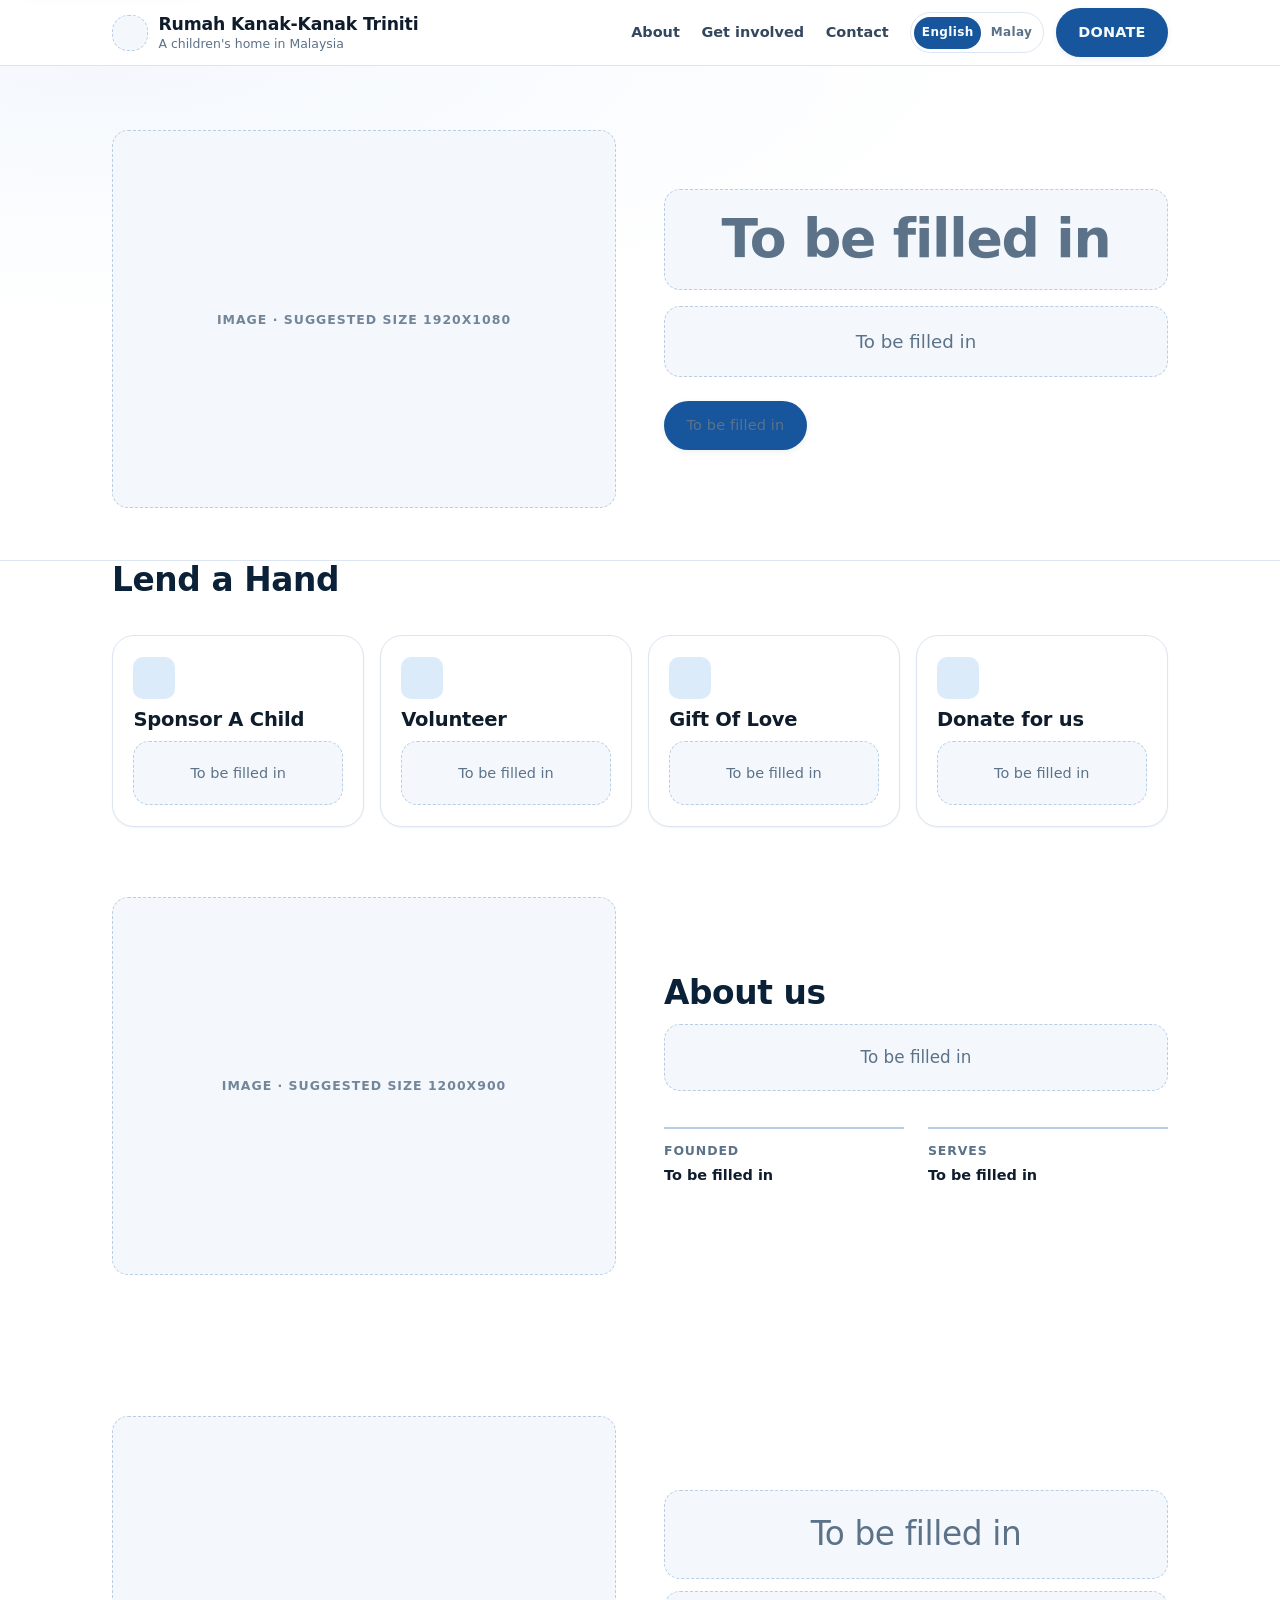
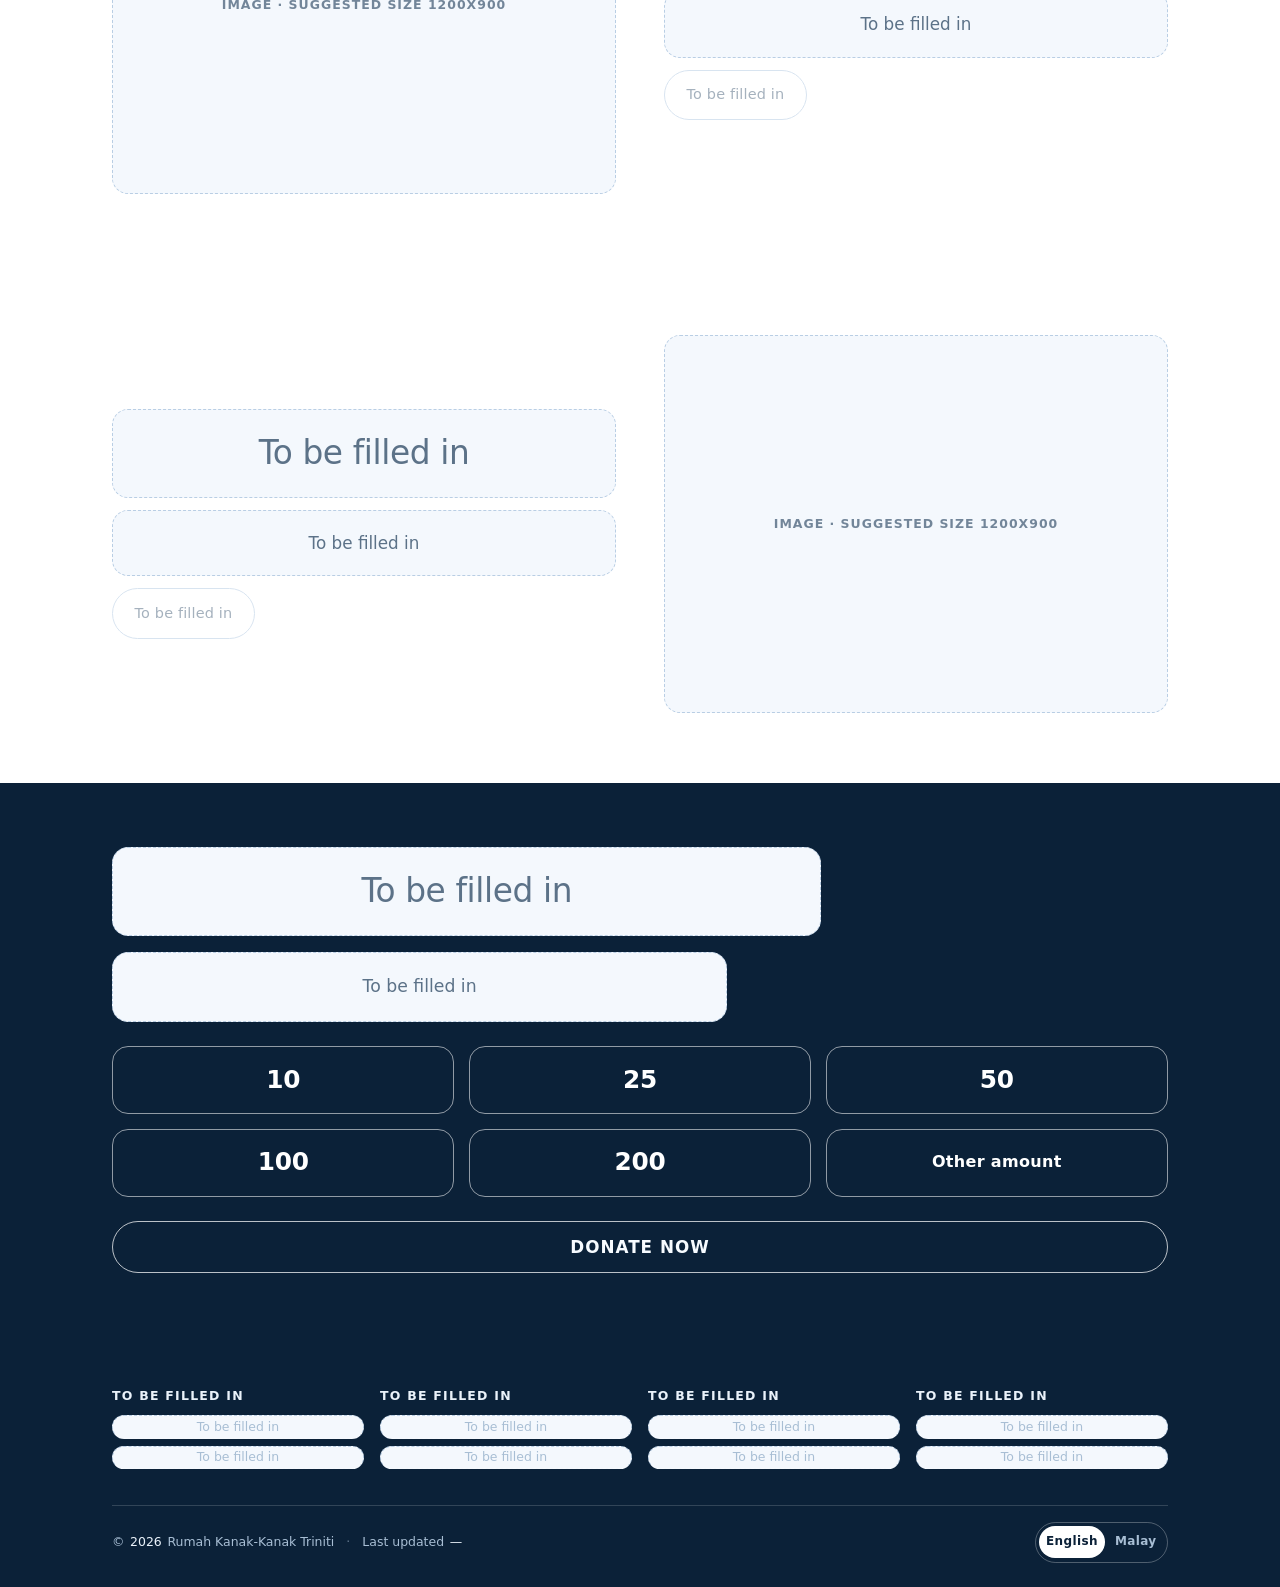
<file: index.html>
<!doctype html>
<html lang="en">
<head>
<meta charset="utf-8">
<meta name="viewport" content="width=device-width, initial-scale=1">
<meta name="color-scheme" content="light dark">
<meta name="theme-color" content="#ffffff" media="(prefers-color-scheme: light)">
<meta name="theme-color" content="#0a1622" media="(prefers-color-scheme: dark)">
<title>Home - Rumah Kanak-Kanak Triniti</title>
<meta name="description" content="Rumah Kanak-Kanak Triniti, a children's home in Malaysia, and four ways to lend a hand: sponsor a child, volunteer, give a gift of love, or donate.">
<link rel="icon" href="favicon.svg" type="image/svg+xml">
<link rel="stylesheet" href="assets/css/style.css">
</head>
<body data-page="index">
<a class="skip-link" href="#main" data-i18n="a11y.skip"></a>
<div id="site-header"></div>

<main id="main" tabindex="-1">

  <section class="hero">
    <div class="shell">
      <div class="hero__media">
        <div class="ph ph--image" data-cfg-img="content.hero.image" data-cfg-alt="content.hero.imageAlt" data-ph-size="1920x1080"></div>
      </div>
      <div class="hero__content">
        <h1 class="hero__title ph ph--text" data-cfg="content.hero.title"></h1>
        <p class="hero__subtitle ph ph--text" data-cfg="content.hero.subtitle"></p>
        <div class="hero__actions">
          <a class="btn btn--primary" id="hero-cta" href="donate.html" data-cfg="content.hero.ctaLabel"></a>
        </div>
      </div>
    </div>
  </section>

  <section class="cards4">
    <div class="shell">
      <div class="section-head"><h2 class="section-title" data-i18n="section.lendHand"></h2></div>
      <div class="cards4__grid">

        <a class="card-link" data-cfg-href="content.cards.0.href">
          <span class="card-link__icon" aria-hidden="true"></span>
          <h2 class="card-link__title" data-i18n="card.sponsorChild"></h2>
          <p class="card-link__body ph ph--text" data-cfg="content.cards.0.body"></p>
        </a>

        <a class="card-link" data-cfg-href="content.cards.1.href">
          <span class="card-link__icon" aria-hidden="true"></span>
          <h2 class="card-link__title" data-i18n="card.volunteer"></h2>
          <p class="card-link__body ph ph--text" data-cfg="content.cards.1.body"></p>
        </a>

        <a class="card-link" data-cfg-href="content.cards.2.href">
          <span class="card-link__icon" aria-hidden="true"></span>
          <h2 class="card-link__title" data-i18n="card.giftOfLove"></h2>
          <p class="card-link__body ph ph--text" data-cfg="content.cards.2.body"></p>
        </a>

        <a class="card-link" data-cfg-href="content.cards.3.href">
          <span class="card-link__icon" aria-hidden="true"></span>
          <h2 class="card-link__title" data-i18n="card.donateForUs"></h2>
          <p class="card-link__body ph ph--text" data-cfg="content.cards.3.body"></p>
        </a>

      </div>
    </div>
  </section>

  <section class="section" id="about">
    <div class="shell">
      <div class="split">
        <div class="split__media">
          <div class="ph ph--image" data-cfg-img="content.about.image" data-cfg-alt="content.about.imageAlt" data-ph-size="1200x900"></div>
        </div>
        <div class="split__body">
          <h2 class="section-title" data-i18n="about.title"></h2>
          <p class="ph ph--text" data-cfg="content.about.body"></p>
          <div class="facts">
            <div class="fact">
              <p class="fact__label" data-i18n="about.founded"></p>
              <p class="fact__value" data-cfg="content.about.founded"></p>
            </div>
            <div class="fact">
              <p class="fact__label" data-i18n="about.serves"></p>
              <p class="fact__value" data-cfg="content.about.residents"></p>
            </div>
          </div>
        </div>
      </div>
    </div>
  </section>

  <section class="section">
    <div class="shell">
      <div class="split">
        <div class="split__media">
          <div class="ph ph--image" data-cfg-img="content.programs.0.image" data-cfg-alt="content.programs.0.imageAlt" data-ph-size="1200x900"></div>
        </div>
        <div class="split__body">
          <h2 class="section-title ph ph--text" data-cfg="content.programs.0.title"></h2>
          <p class="ph ph--text" data-cfg="content.programs.0.body"></p>
          <p>
            <a class="btn btn--ghost" data-cfg-href="content.programs.0.linkHref" data-cfg="content.programs.0.linkLabel"></a>
          </p>
        </div>
      </div>
    </div>
  </section>

  <section class="section">
    <div class="shell">
      <div class="split split--reverse">
        <div class="split__media">
          <div class="ph ph--image" data-cfg-img="content.programs.1.image" data-cfg-alt="content.programs.1.imageAlt" data-ph-size="1200x900"></div>
        </div>
        <div class="split__body">
          <h2 class="section-title ph ph--text" data-cfg="content.programs.1.title"></h2>
          <p class="ph ph--text" data-cfg="content.programs.1.body"></p>
          <p>
            <a class="btn btn--ghost" data-cfg-href="content.programs.1.linkHref" data-cfg="content.programs.1.linkLabel"></a>
          </p>
        </div>
      </div>
    </div>
  </section>

  <section class="donate-band" id="donate">
    <div class="shell donate-band__inner">
      <h2 class="donate-band__title ph ph--text" data-cfg="content.donation.title"></h2>
      <p class="donate-band__intro ph ph--text" data-cfg="content.donation.intro"></p>

      <div id="amounts" class="amounts"></div>

      <div class="other-amount" hidden>
        <input class="other-amount__field" id="other-amount" type="text" inputmode="numeric" autocomplete="off" data-i18n-aria="placeholder.customAmount" data-i18n-placeholder="placeholder.customAmount">
      </div>

      <div class="donate-band__cta">
        <a class="btn btn--on-dark" id="donate-now" href="donate.html?amount=10" data-i18n="donate.now"></a>
      </div>
    </div>
  </section>

</main>

<div id="site-footer"></div>

<script src="assets/js/config.js"></script>
<script src="assets/js/i18n.js"></script>
<script src="assets/js/site.js"></script>
<script src="assets/js/app.js"></script>
</body>
</html>
</file>
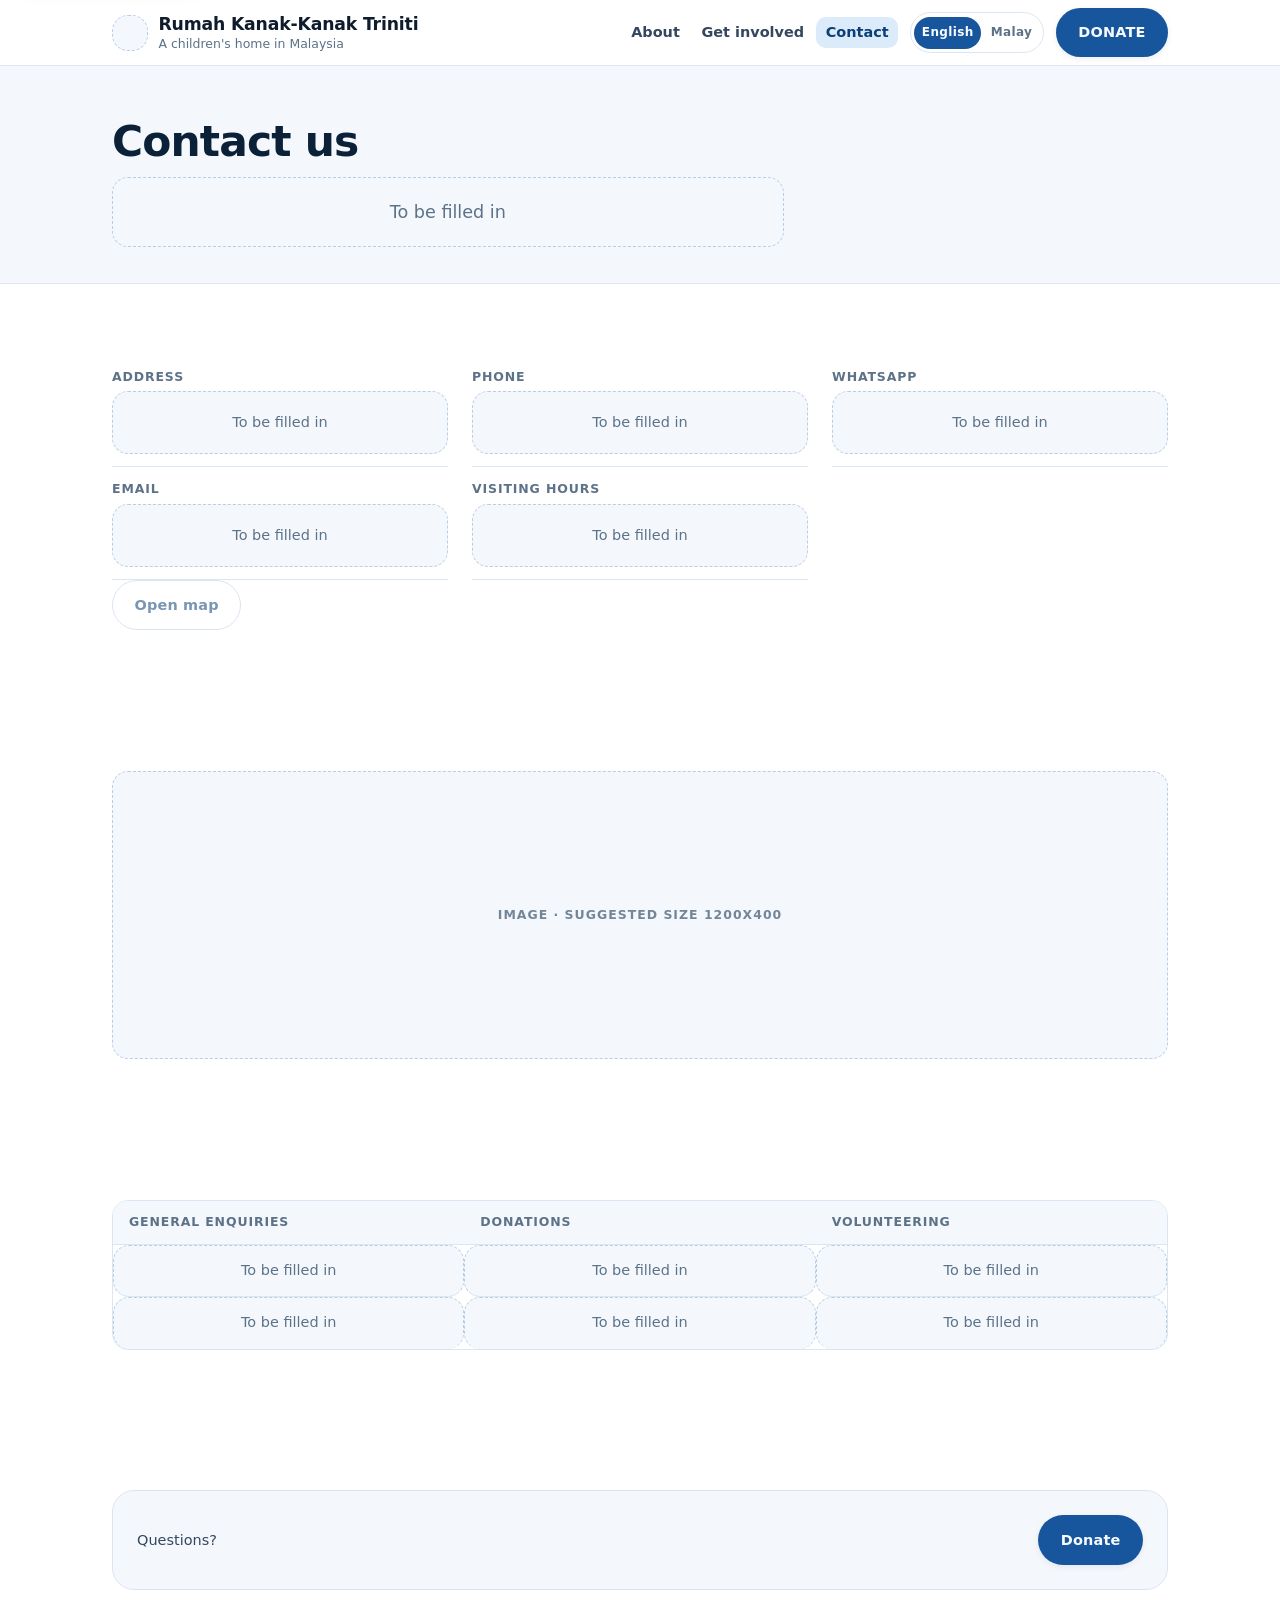
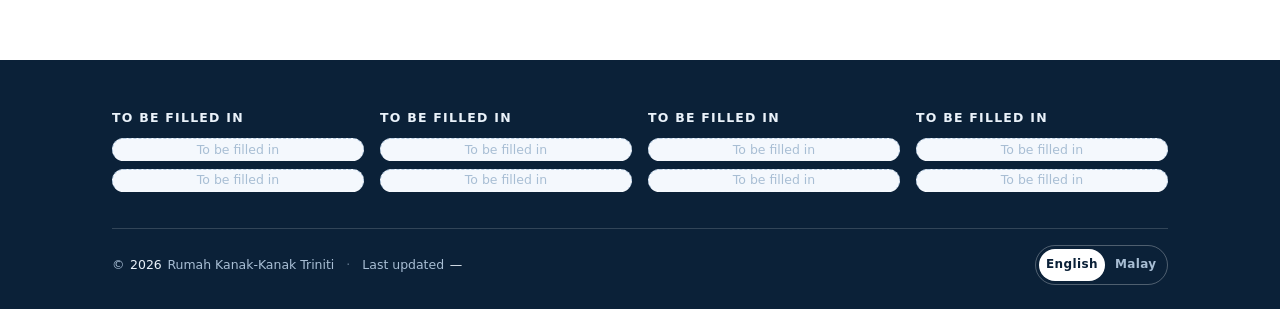
<file: contact.html>
<!doctype html>
<html lang="en">
<head>
  <meta charset="utf-8">
  <meta name="viewport" content="width=device-width, initial-scale=1">
  <meta name="color-scheme" content="light dark">
  <meta name="theme-color" content="#ffffff" media="(prefers-color-scheme: light)">
  <meta name="theme-color" content="#0a1622" media="(prefers-color-scheme: dark)">
  <title>Contact us - Rumah Kanak-Kanak Triniti</title>
  <meta name="description" content="Address, phone, WhatsApp, email and visiting hours for Rumah Kanak-Kanak Triniti, with an open map link and the department to contact.">
  <link rel="icon" href="favicon.svg" type="image/svg+xml">
  <link rel="stylesheet" href="assets/css/style.css">
</head>
<body data-page="contact">
  <a class="skip-link" href="#main" data-i18n="a11y.skip"></a>
  <div id="site-header"></div>

  <main id="main" tabindex="-1">
    <div class="page-hero">
      <div class="shell">
        <h1 class="page-hero__title" data-i18n="contactPage.title"></h1>
        <p class="page-hero__subtitle ph ph--text" data-cfg="content.contactPage.subtitle"></p>
      </div>
    </div>

    <section class="section">
      <div class="shell">
        <dl class="contact-list">
          <div class="contact-item">
            <dt class="contact-item__label" data-i18n="contactPage.address"></dt>
            <dd class="contact-item__value ph ph--text" data-cfg="org.address"></dd>
          </div>
          <div class="contact-item">
            <dt class="contact-item__label" data-i18n="contactPage.phone"></dt>
            <dd class="contact-item__value ph ph--text" data-cfg="org.phone"></dd>
          </div>
          <div class="contact-item">
            <dt class="contact-item__label" data-i18n="contactPage.whatsapp"></dt>
            <dd class="contact-item__value ph ph--text" data-cfg="org.whatsapp"></dd>
          </div>
          <div class="contact-item">
            <dt class="contact-item__label" data-i18n="contactPage.email"></dt>
            <dd class="contact-item__value ph ph--text" data-cfg="org.email"></dd>
          </div>
          <div class="contact-item">
            <dt class="contact-item__label" data-i18n="contactPage.hours"></dt>
            <dd class="contact-item__value ph ph--text" data-cfg="org.hours"></dd>
          </div>
        </dl>
        <p>
          <a class="btn btn--ghost" data-cfg-href="org.mapsUrl" data-i18n="contactPage.map"></a>
        </p>
      </div>
    </section>

    <section class="section">
      <div class="shell">
        <div class="map-slot ph ph--image" data-cfg-img="content.contactPage.mapImage" data-cfg-alt="content.contactPage.mapAlt" data-ph-size="1200x400"></div>
      </div>
    </section>

    <section class="section">
      <div class="shell">
        <div class="contact-table" role="table">
          <div class="contact-table__head" role="row">
            <span class="contact-table__cell" role="columnheader" data-i18n="contactPage.col1"></span>
            <span class="contact-table__cell" role="columnheader" data-i18n="contactPage.col2"></span>
            <span class="contact-table__cell" role="columnheader" data-i18n="contactPage.col3"></span>
          </div>
          <div class="contact-table__row" role="row">
            <span class="contact-table__cell ph ph--text" role="cell" data-cfg="content.contactPage.rows.0.a"></span>
            <span class="contact-table__cell ph ph--text" role="cell" data-cfg="content.contactPage.rows.0.b"></span>
            <span class="contact-table__cell ph ph--text" role="cell" data-cfg="content.contactPage.rows.0.c"></span>
          </div>
          <div class="contact-table__row" role="row">
            <span class="contact-table__cell ph ph--text" role="cell" data-cfg="content.contactPage.rows.1.a"></span>
            <span class="contact-table__cell ph ph--text" role="cell" data-cfg="content.contactPage.rows.1.b"></span>
            <span class="contact-table__cell ph ph--text" role="cell" data-cfg="content.contactPage.rows.1.c"></span>
          </div>
        </div>
      </div>
    </section>

    <section class="section">
      <div class="shell">
        <div class="contact-strip">
          <p class="contact-strip__items" data-i18n="contactPage.questions"></p>
          <a class="btn btn--primary" href="donate.html" data-i18n="nav.donate"></a>
        </div>
      </div>
    </section>
  </main>

  <div id="site-footer"></div>
  <script src="assets/js/config.js"></script>
  <script src="assets/js/i18n.js"></script>
  <script src="assets/js/site.js"></script>
</body>
</html>
</file>
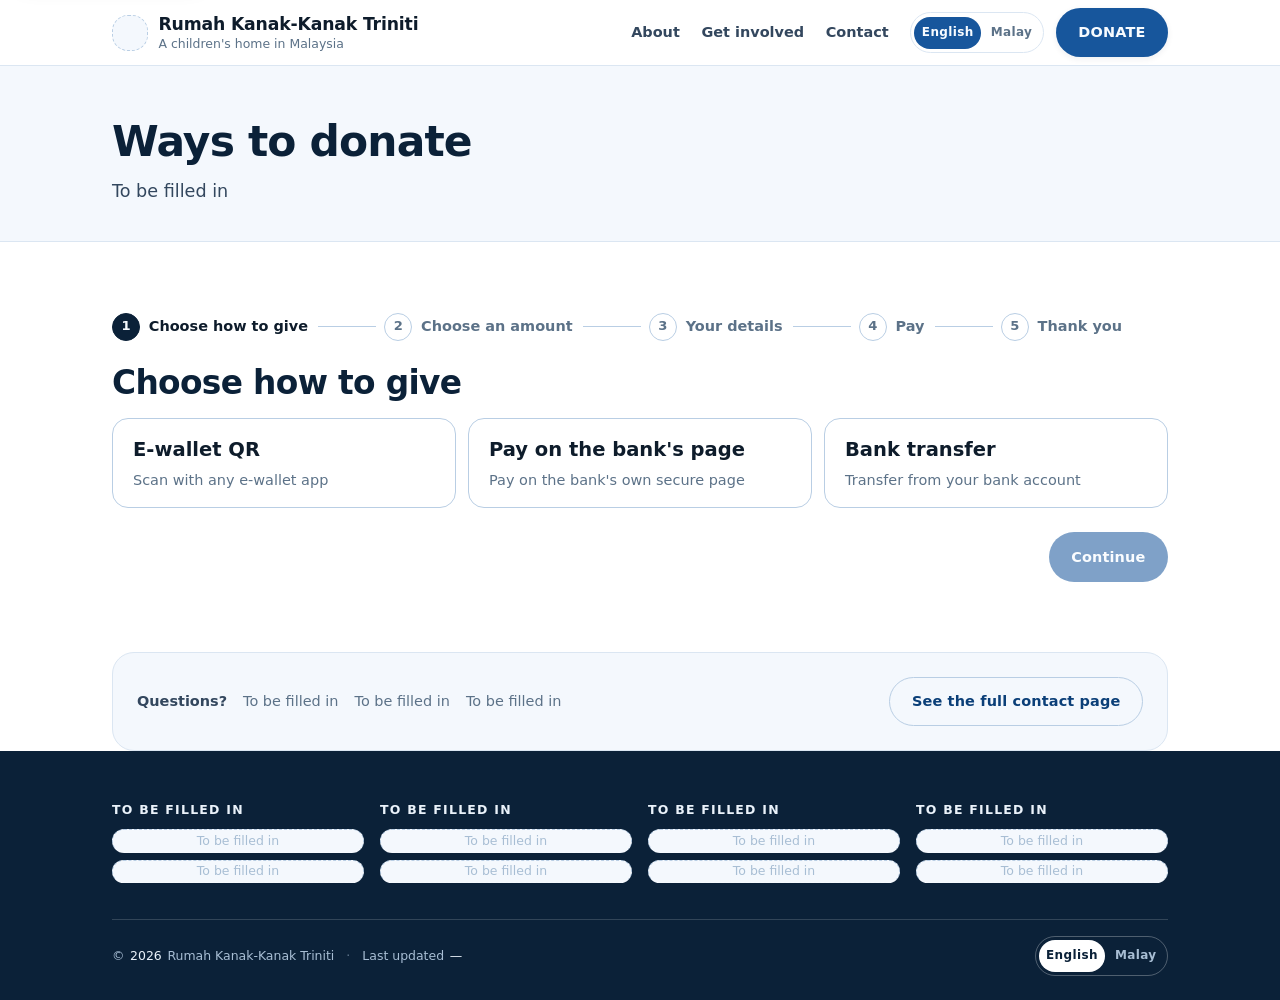
<file: donate.html>
<!DOCTYPE html>
<html lang="en">
<head>
<meta charset="utf-8">
<meta name="viewport" content="width=device-width, initial-scale=1">
<meta name="color-scheme" content="light dark">
<meta name="theme-color" content="#ffffff" media="(prefers-color-scheme: light)">
<meta name="theme-color" content="#0a1622" media="(prefers-color-scheme: dark)">
<title>Ways to donate | Rumah Kanak-Kanak Triniti</title>
<meta name="description" content="Three ways to give to Rumah Kanak-Kanak Triniti: scan the e-wallet QR, pay on the bank hosted page, or make a direct bank transfer. Nothing has to be filled in to pay.">
<link rel="icon" href="favicon.svg" type="image/svg+xml">
<link rel="stylesheet" href="assets/css/style.css">
</head>
<body data-page="donate">
<a class="skip-link" href="#main" data-i18n="a11y.skip"></a>
<div id="site-header"></div>

<main id="main" tabindex="-1">

  <section class="page-hero">
    <div class="shell">
      <h1 class="page-hero__title" data-i18n="donatePage.title"></h1>
      <p class="page-hero__subtitle" data-cfg="content.donation.pageSubtitle"></p>
    </div>
  </section>

  <section class="section donate-flow" id="donate-flow">
    <div class="shell">

      <ol class="steps-nav" id="steps-nav" data-i18n-aria="steps.navAria">
        <li class="steps-nav__item is-current" data-step="method" aria-current="step"><span class="steps-nav__num">1</span><span class="steps-nav__label" data-i18n="step.method"></span></li>
        <li class="steps-nav__item" data-step="amount"><span class="steps-nav__num">2</span><span class="steps-nav__label" data-i18n="step.amount"></span></li>
        <li class="steps-nav__item" data-step="info"><span class="steps-nav__num">3</span><span class="steps-nav__label" data-i18n="step.info"></span></li>
        <li class="steps-nav__item" data-step="pay"><span class="steps-nav__num">4</span><span class="steps-nav__label" data-i18n="step.pay"></span></li>
        <li class="steps-nav__item" data-step="done"><span class="steps-nav__num">5</span><span class="steps-nav__label" data-i18n="step.done"></span></li>
      </ol>

      <div class="step-panel" data-panel="method" id="panel-method">
        <h2 class="step-title" data-i18n="step.method"></h2>
        <div class="method-grid">
          <button class="method-card" type="button" data-method="qr" aria-pressed="false">
            <span class="method-card__title" data-i18n="pay.qrTitle"></span>
            <span class="method-card__note" data-i18n="method.qrNote"></span>
          </button>
          <button class="method-card" type="button" data-method="hosted" aria-pressed="false">
            <span class="method-card__title" data-i18n="pay.hostedTitle"></span>
            <span class="method-card__note" data-i18n="method.hostedNote"></span>
          </button>
          <button class="method-card" type="button" data-method="transfer" aria-pressed="false">
            <span class="method-card__title" data-i18n="otherWays.bankTitle"></span>
            <span class="method-card__note" data-i18n="method.transferNote"></span>
          </button>
        </div>
        <div class="flow-nav">
          <button class="btn btn--primary" type="button" id="flow-method-next" data-i18n="flow.next" disabled></button>
        </div>
      </div>

      <div class="step-panel" data-panel="amount" id="panel-amount" hidden>
        <h2 class="step-title" data-i18n="step.amount"></h2>
        <div class="tier-grid" id="tier-grid"></div>
        <div class="tier-other" id="tier-other" hidden>
          <input class="input" id="tier-input" type="text" inputmode="numeric" autocomplete="off" data-i18n-aria="placeholder.customAmount" data-i18n-placeholder="placeholder.customAmount">
        </div>
        <p class="flow-summary__value" id="amount-chosen"><span id="amount-currency" data-cfg="content.donation.currency"></span> <span id="amount-number"></span></p>
        <div class="flow-nav">
          <button class="btn btn--ghost" type="button" id="flow-amount-back" data-i18n="flow.back"></button>
          <button class="btn btn--primary" type="button" id="flow-amount-next" data-i18n="flow.next" disabled></button>
        </div>
      </div>

      <div class="step-panel" data-panel="info" id="panel-info" hidden>
        <h2 class="step-title" data-i18n="step.info"></h2>
        <p class="pay-note" data-i18n="step.infoNote"></p>
        <form class="form-grid" id="details-form" novalidate>
          <div class="form-row">
            <label class="form-row__label" for="f-name" data-i18n="form.fullName"></label>
            <input class="input form-row__input" id="f-name" name="name" type="text" maxlength="120" autocomplete="name">
            <p class="form-row__error" id="err-name"></p>
          </div>
          <div class="form-row">
            <label class="form-row__label" for="f-email" data-i18n="form.email"></label>
            <input class="input form-row__input" id="f-email" name="email" type="email" maxlength="160" autocomplete="email" required>
            <p class="form-row__error" id="err-email"></p>
          </div>
          <div class="form-row">
            <label class="form-row__label" for="f-phone" data-i18n="form.phone"></label>
            <input class="input form-row__input" id="f-phone" name="phone" type="tel" maxlength="40" autocomplete="tel">
            <p class="form-row__error" id="err-phone"></p>
          </div>
          <div class="form-row">
            <label class="form-row__label" for="f-message" data-i18n="form.message"></label>
            <textarea class="input form-row__input" id="f-message" name="message" rows="4" maxlength="1000"></textarea>
            <p class="form-row__error" id="err-message"></p>
          </div>
          <div class="form-row form-row--wide">
            <label class="check-row" for="f-agree">
              <input type="checkbox" id="f-agree" name="agree" required>
              <span data-i18n="form.agree"></span>
            </label>
            <p class="form-row__error" id="err-agree"></p>
          </div>
          <p class="pay-note form-row--wide" id="form-privacy" data-i18n="form.privacy"></p>
          <div class="form-row form-row--wide">
            <label class="check-row" for="f-anonymous">
              <input type="checkbox" id="f-anonymous" name="anonymous">
              <span data-i18n="form.anonymous"></span>
            </label>
          </div>
          <p class="anon-note form-row--wide" id="form-anon-note" data-i18n="form.anonymousNote" hidden></p>
          <div class="hp-field" aria-hidden="true">
            <input id="f-hp" name="hp" type="text" tabindex="-1" autocomplete="off">
          </div>
        </form>
        <div class="flow-nav">
          <button class="btn btn--ghost" type="button" id="flow-info-back" data-i18n="flow.back"></button>
          <button class="btn btn--primary" type="button" id="flow-info-next" data-i18n="flow.next"></button>
        </div>
        <p class="status status--idle form-row--wide" id="form-status" role="status" aria-live="polite"></p>
      </div>

      <div class="step-panel" data-panel="pay" id="panel-pay" hidden>
        <h2 class="step-title" data-i18n="step.pay"></h2>
        <div class="flow-summary">
          <div class="flow-summary__row">
            <span data-i18n="pay.methodLabel"></span>
            <span id="pay-method-name"></span>
          </div>
          <div class="flow-summary__row">
            <span data-i18n="donatePage.amountLabel"></span>
            <span id="pay-amount"><span id="pay-currency"></span> <span id="pay-amount-number"></span></span>
          </div>
        </div>

        <div class="pay-panel" id="pay-qr" hidden>
          <div class="qr-slot" data-cfg-img="content.donation.qrImage" data-ph-size="400x400"></div>
          <p class="qr-caption" data-cfg="content.donation.qrCaption"></p>
          <p class="ewallet-name" data-cfg="content.donation.ewalletName"></p>
        </div>

        <div class="pay-panel" id="pay-hosted" hidden>
          <p class="pay-note" data-cfg="content.donation.onlineLabel"></p>
          <a class="btn btn--primary btn--block" id="hosted-link" aria-disabled="true" tabindex="-1" data-i18n="pay.hostedCta"></a>
          <p class="qr-caption" id="hosted-unavailable" data-i18n="pay.hostedUnavailable"></p>
        </div>

        <div class="pay-panel" id="pay-bank" hidden>
          <div class="bank-table">
            <div class="bank-row">
              <span class="bank-label" data-i18n="otherWays.bankName"></span>
              <span class="bank-value" data-cfg="content.donation.bankName"></span>
            </div>
            <div class="bank-row">
              <span class="bank-label" data-i18n="otherWays.accountName"></span>
              <span class="bank-value" data-cfg="content.donation.accountName"></span>
            </div>
            <div class="bank-row">
              <span class="bank-label" data-i18n="otherWays.accountNo"></span>
              <span class="bank-value" data-cfg="content.donation.accountNumber"></span>
            </div>
            <div class="bank-row">
              <span class="bank-label" data-i18n="otherWays.swift"></span>
              <span class="bank-value" data-cfg="content.donation.swift"></span>
            </div>
            <div class="bank-row">
              <span aria-hidden="true"></span>
              <button class="copy-btn" type="button" id="copy-account" data-i18n="otherWays.copy" disabled></button>
            </div>
          </div>
          <p class="pay-note" data-i18n="pay.afterNote"></p>
        </div>

        <div class="flow-nav">
          <button class="btn btn--ghost" type="button" id="flow-pay-back" data-i18n="flow.back"></button>
          <button class="btn btn--primary" type="button" id="flow-pay-done" data-i18n="pay.paidCta"></button>
        </div>
      </div>

      <div class="step-panel" data-panel="done" id="panel-done" hidden>
        <div class="done-card">
          <h2 class="done-card__title" data-i18n="done.title"></h2>
          <p class="done-card__body" data-i18n="done.body"></p>
          <p class="status status--err" id="done-note" role="status" hidden></p>
          <div class="flow-nav">
            <a class="btn btn--primary" href="index.html" data-i18n="done.home"></a>
            <a class="btn btn--ghost" href="contact.html" data-i18n="done.contact"></a>
          </div>
        </div>
      </div>

    </div>
  </section>

  <div class="shell">
    <div class="contact-strip">
      <p class="contact-strip__items">
        <strong data-i18n="contactPage.questions"></strong>
        <span data-cfg="org.phone"></span>
        <span data-cfg="org.whatsapp"></span>
        <span data-cfg="org.email"></span>
      </p>
      <a class="btn btn--ghost" href="contact.html" data-i18n="contactPage.fullPage"></a>
    </div>
  </div>

</main>

<div id="site-footer"></div>
<script src="assets/js/config.js"></script>
<script src="assets/js/i18n.js"></script>
<script src="assets/js/site.js"></script>
<script src="assets/js/donate.js"></script>
</body>
</html>
</file>
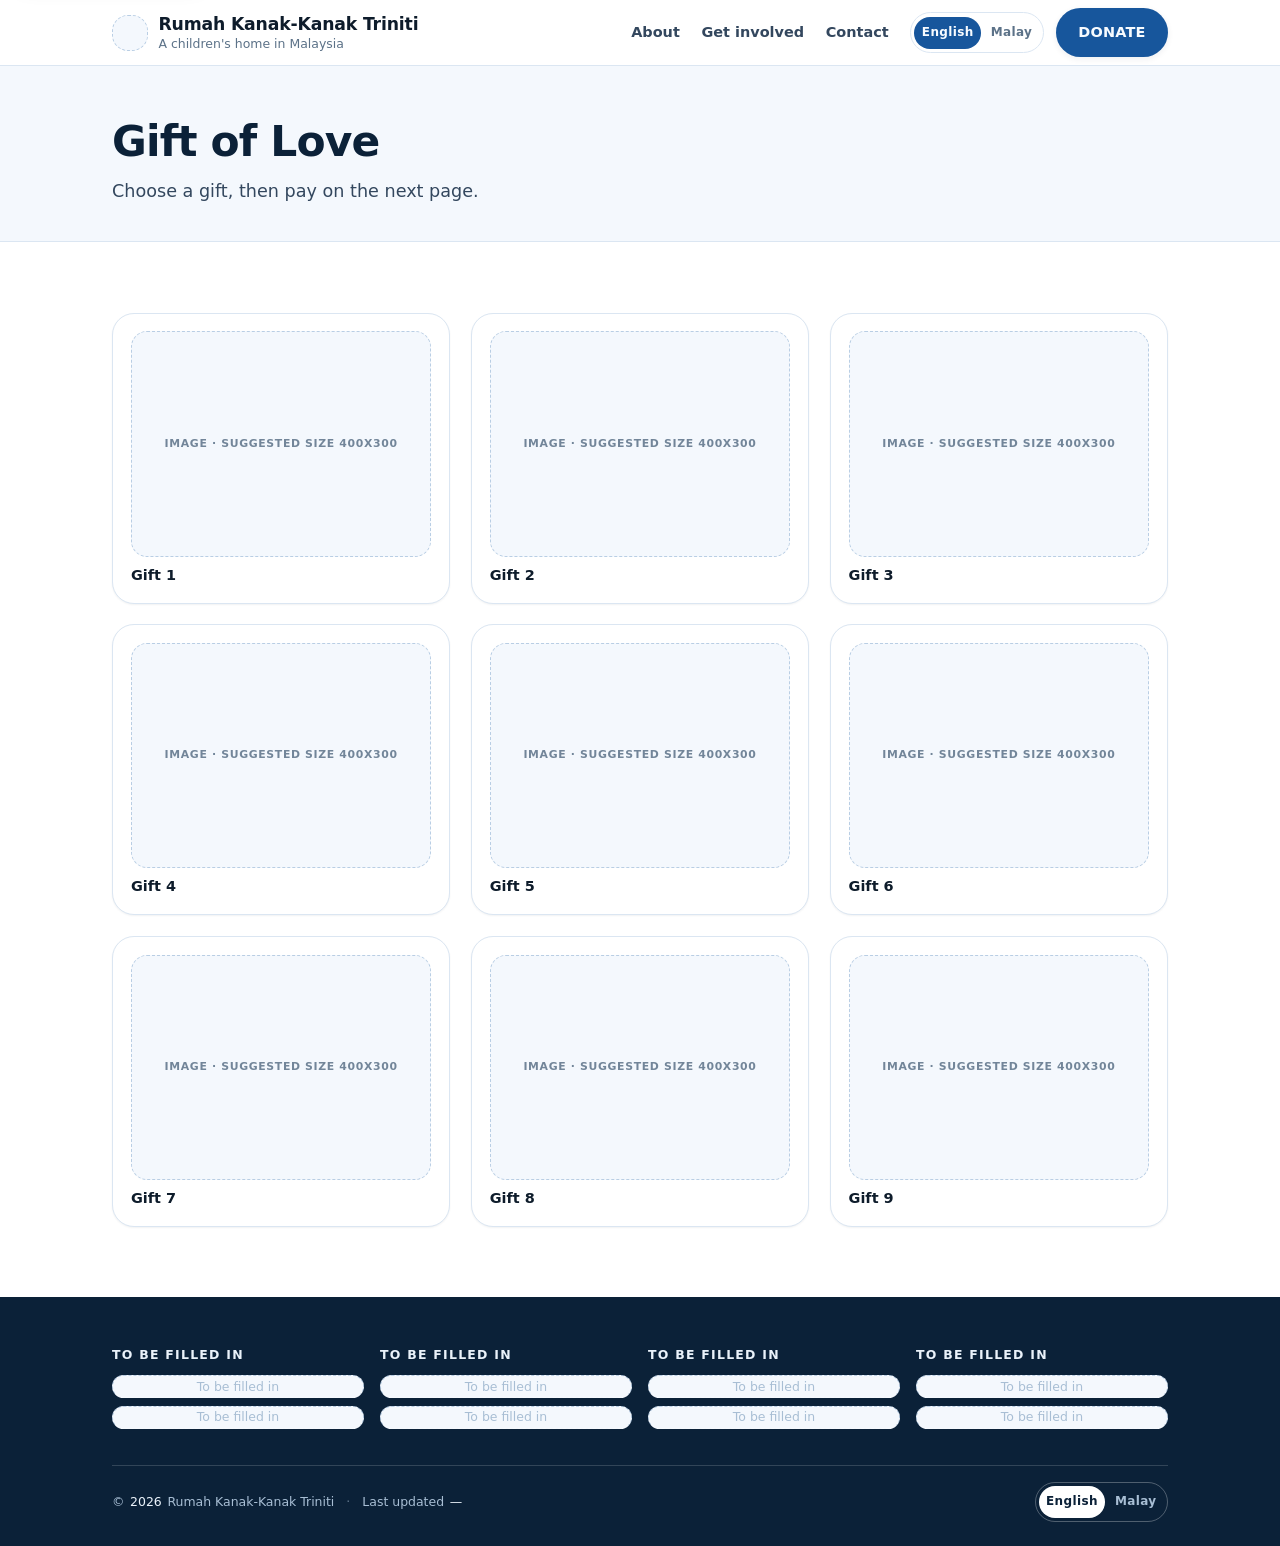
<file: gift-of-love.html>
<!doctype html>
<html lang="en">
<head>
  <meta charset="utf-8">
  <meta name="viewport" content="width=device-width, initial-scale=1">
  <meta name="color-scheme" content="light dark">
  <meta name="theme-color" content="#ffffff" media="(prefers-color-scheme: light)">
  <meta name="theme-color" content="#0a1622" media="(prefers-color-scheme: dark)">
  <title>Gift of love - Rumah Kanak-Kanak Triniti</title>
  <meta name="description" content="Nine gifts of love for the children at Rumah Kanak-Kanak Triniti. Choose one and it opens the donation page.">
  <link rel="icon" href="favicon.svg" type="image/svg+xml">
  <link rel="stylesheet" href="assets/css/style.css">
</head>
<body data-page="gift">
  <a class="skip-link" href="#main" data-i18n="a11y.skip"></a>
  <div id="site-header"></div>

  <main id="main" tabindex="-1">
    <div class="page-hero">
      <div class="shell">
        <h1 class="page-hero__title" data-i18n="giftPage.title"></h1>
        <p class="page-hero__subtitle" data-i18n="giftPage.subtitle"></p>
      </div>
    </div>

    <section class="section gifts">
      <div class="shell">
        <div class="gifts__grid" id="gifts-grid"></div>
      </div>
    </section>
  </main>

  <div id="site-footer"></div>
  <script src="assets/js/config.js"></script>
  <script src="assets/js/i18n.js"></script>
  <script src="assets/js/site.js"></script>
  <script src="assets/js/gift.js"></script>
</body>
</html>
</file>
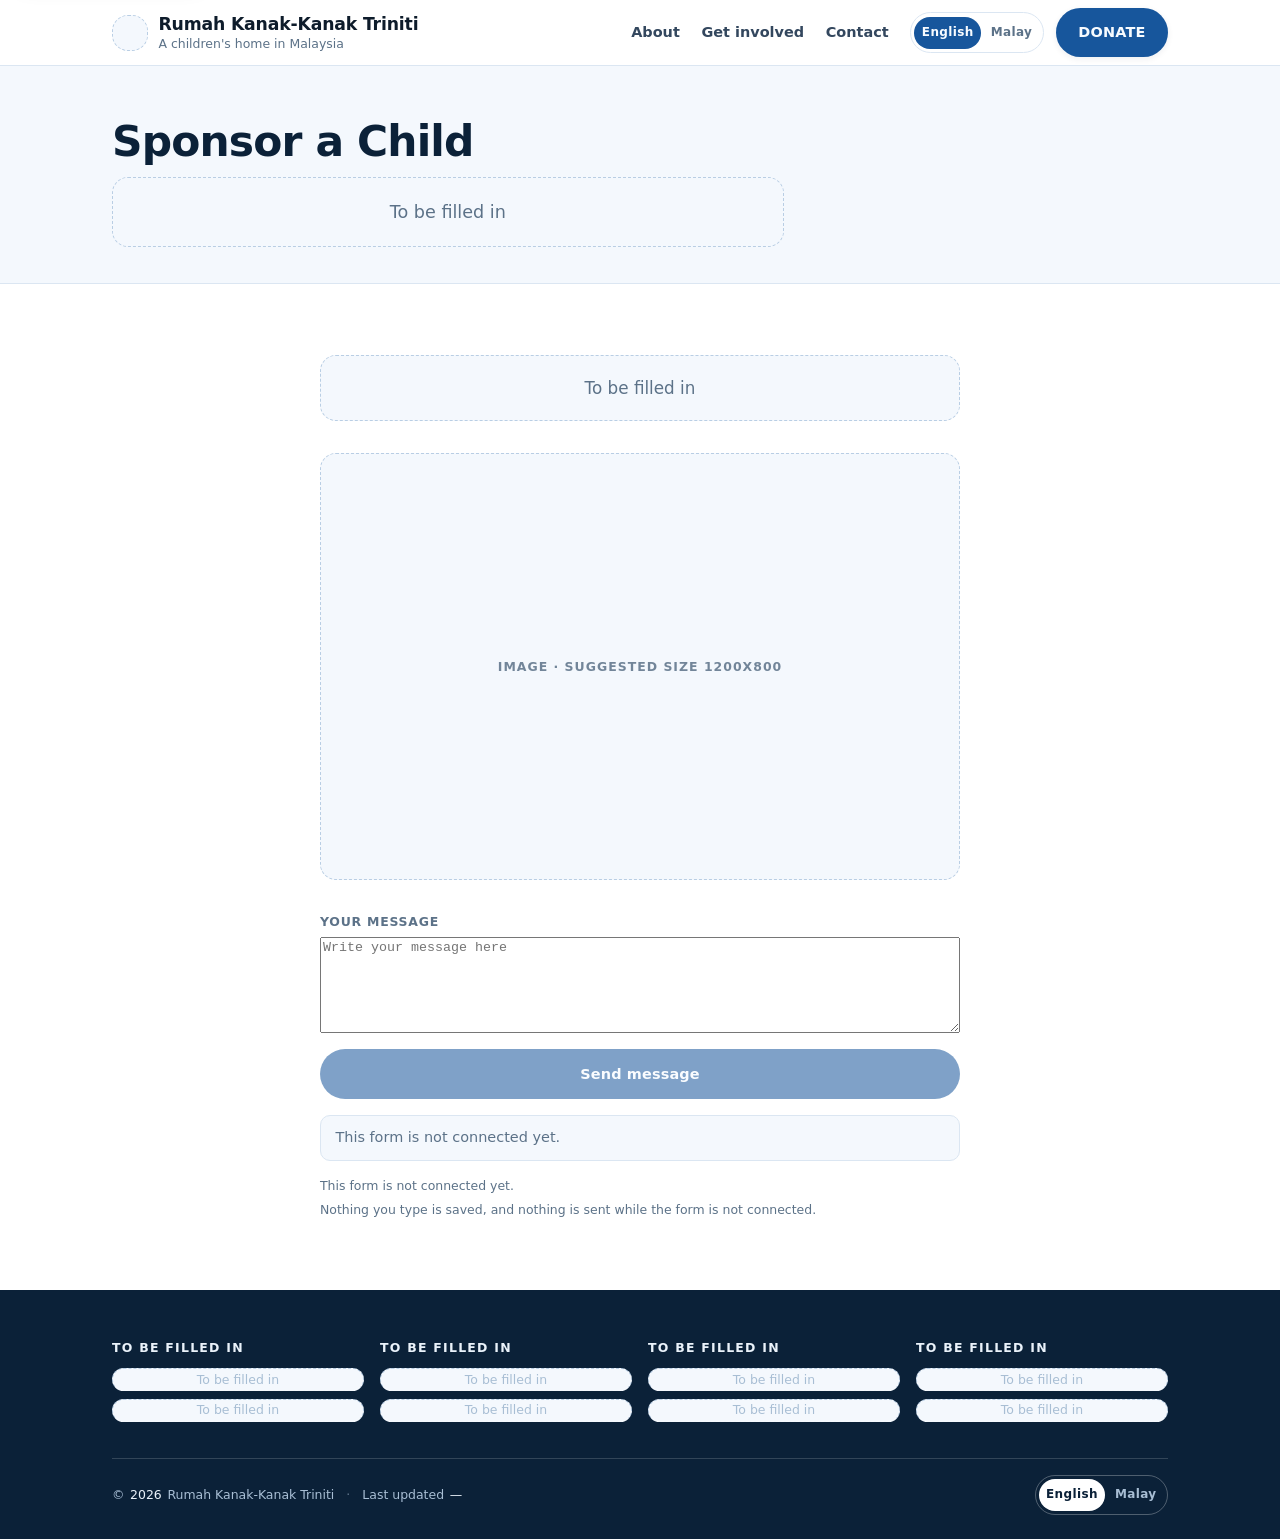
<file: sponsor.html>
<!doctype html>
<html lang="en">
<head>
  <meta charset="utf-8">
  <meta name="viewport" content="width=device-width, initial-scale=1">
  <meta name="color-scheme" content="light dark">
  <meta name="theme-color" content="#ffffff" media="(prefers-color-scheme: light)">
  <meta name="theme-color" content="#0a1622" media="(prefers-color-scheme: dark)">
  <title>Sponsor a child - Rumah Kanak-Kanak Triniti</title>
  <meta name="description" content="Sponsor a child at Rumah Kanak-Kanak Triniti. The picture and the wording are filled in by the home; the message box below is optional and nothing typed into it is stored on this page.">
  <link rel="icon" href="favicon.svg" type="image/svg+xml">
  <link rel="stylesheet" href="assets/css/style.css">
</head>
<body data-page="sponsor">
  <a class="skip-link" href="#main" data-i18n="a11y.skip"></a>
  <div id="site-header"></div>

  <main id="main" tabindex="-1">
    <div class="page-hero">
      <div class="shell">
        <h1 class="page-hero__title" data-i18n="sponsorPage.title"></h1>
        <p class="page-hero__subtitle ph ph--text" data-cfg="content.sponsorPage.subtitle"></p>
      </div>
    </div>

    <section class="section">
      <div class="shell">
        <p class="ph ph--text" data-cfg="content.sponsorPage.note"></p>

        <div class="sponsor">
          <div class="sponsor__media ph ph--image" data-cfg-img="content.sponsorPage.image" data-cfg-alt="content.sponsorPage.imageAlt" data-ph-size="1200x800"></div>

          <form class="sponsor__form" id="sponsor-form" novalidate>
            <div class="form-row form-row--wide">
              <label class="form-row__label" for="sponsor-message" data-i18n="sponsorPage.messageLabel"></label>
              <textarea class="input form-row__input" id="sponsor-message" name="message" rows="6" maxlength="1000" data-i18n-placeholder="sponsorPage.messagePlaceholder"></textarea>
            </div>

            <input class="sr-only" id="sponsor-hp" name="hp" type="text" tabindex="-1" autocomplete="off" aria-hidden="true">

            <div class="form-row form-row--wide">
              <button class="btn btn--primary btn--block" id="sponsor-send" name="send" type="submit" data-i18n="sponsorPage.send"></button>
            </div>

            <p class="status status--idle form-row--wide" id="sponsor-status" role="status" aria-live="polite"></p>

            <p class="sponsor__meta form-row--wide">
              <span id="sponsor-notconnected" data-i18n="sponsorPage.notConnected"></span>
              <span data-i18n="sponsorPage.privacy"></span>
            </p>
          </form>
        </div>
      </div>
    </section>
  </main>

  <div id="site-footer"></div>
  <script src="assets/js/config.js"></script>
  <script src="assets/js/i18n.js"></script>
  <script src="assets/js/site.js"></script>
  <script src="assets/js/sponsor.js"></script>
</body>
</html>
</file>
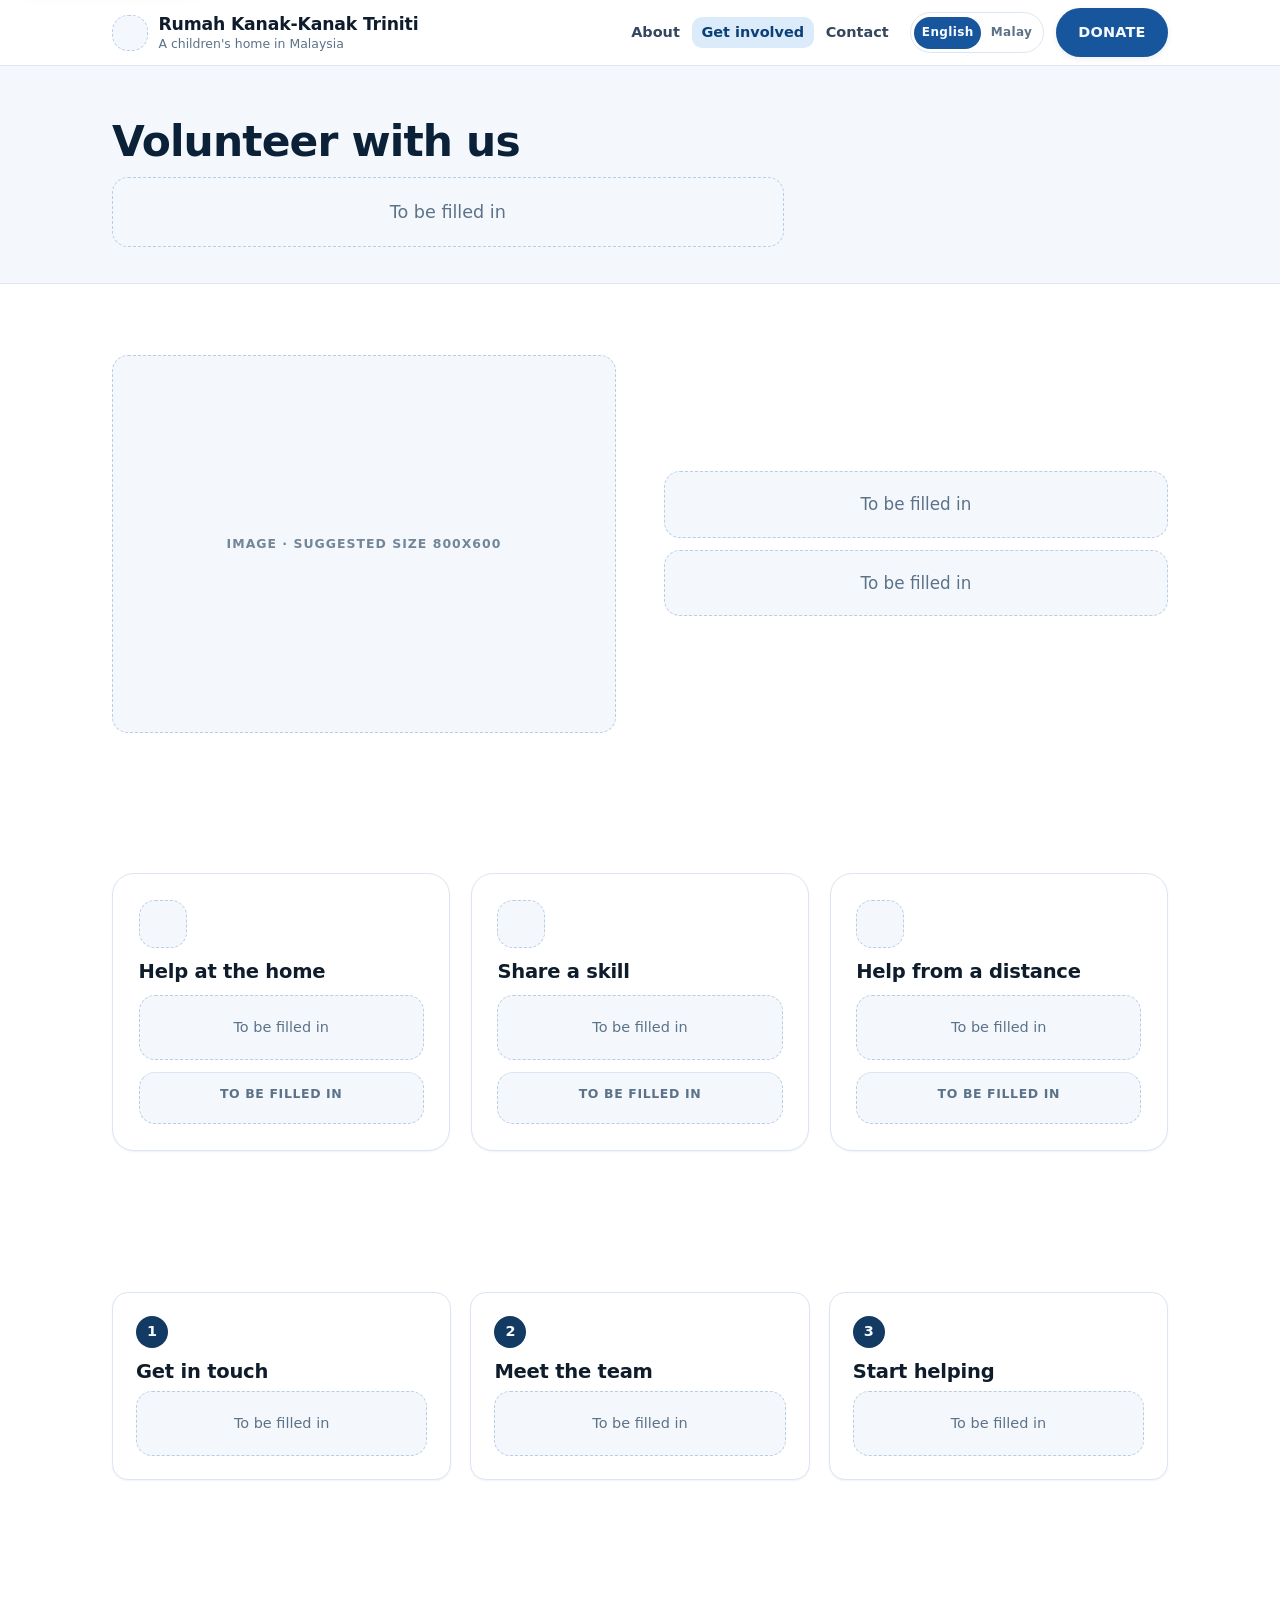
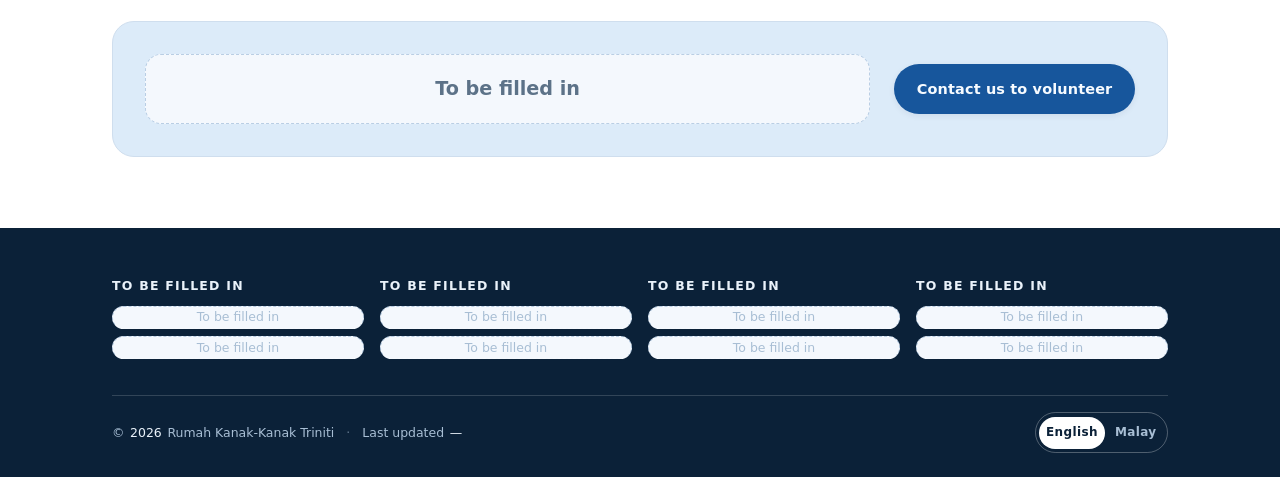
<file: volunteer.html>
<!doctype html>
<html lang="en">
<head>
  <meta charset="utf-8">
  <meta name="viewport" content="width=device-width, initial-scale=1">
  <meta name="color-scheme" content="light dark">
  <meta name="theme-color" content="#ffffff" media="(prefers-color-scheme: light)">
  <meta name="theme-color" content="#0a1622" media="(prefers-color-scheme: dark)">
  <title>Volunteer with us - Rumah Kanak-Kanak Triniti</title>
  <meta name="description" content="Three ways to volunteer with Rumah Kanak-Kanak Triniti: help at the home, share a skill, or help from a distance.">
  <link rel="icon" href="favicon.svg" type="image/svg+xml">
  <link rel="stylesheet" href="assets/css/style.css">
</head>
<body data-page="volunteer">
  <a class="skip-link" href="#main" data-i18n="a11y.skip"></a>
  <div id="site-header"></div>

  <main id="main" tabindex="-1">
    <div class="page-hero">
      <div class="shell">
        <h1 class="page-hero__title" data-i18n="volunteer.title"></h1>
        <p class="page-hero__subtitle ph ph--text" data-cfg="content.volunteer.subtitle"></p>
      </div>
    </div>

    <section class="section">
      <div class="shell">
        <div class="split">
          <div class="split__media">
            <div class="ph ph--image" data-cfg-img="content.volunteer.image" data-cfg-alt="content.volunteer.imageAlt" data-ph-size="800x600"></div>
          </div>
          <div class="split__body">
            <p class="ph ph--text" data-cfg="content.volunteer.body1"></p>
            <p class="ph ph--text" data-cfg="content.volunteer.body2"></p>
          </div>
        </div>
      </div>
    </section>

    <section class="section">
      <div class="shell">
        <div class="roles">
          <article class="role-card">
            <div class="ph ph--image" data-cfg-img="content.volunteer.roles.0.icon" data-ph-size="48x48"></div>
            <h2 class="role-card__title" data-i18n="volunteer.role1"></h2>
            <p class="role-card__body ph ph--text" data-cfg="content.volunteer.roles.0.body"></p>
            <p class="role-card__commitment ph ph--text" data-cfg="content.volunteer.roles.0.commitment"></p>
          </article>
          <article class="role-card">
            <div class="ph ph--image" data-cfg-img="content.volunteer.roles.1.icon" data-ph-size="48x48"></div>
            <h2 class="role-card__title" data-i18n="volunteer.role2"></h2>
            <p class="role-card__body ph ph--text" data-cfg="content.volunteer.roles.1.body"></p>
            <p class="role-card__commitment ph ph--text" data-cfg="content.volunteer.roles.1.commitment"></p>
          </article>
          <article class="role-card">
            <div class="ph ph--image" data-cfg-img="content.volunteer.roles.2.icon" data-ph-size="48x48"></div>
            <h2 class="role-card__title" data-i18n="volunteer.role3"></h2>
            <p class="role-card__body ph ph--text" data-cfg="content.volunteer.roles.2.body"></p>
            <p class="role-card__commitment ph ph--text" data-cfg="content.volunteer.roles.2.commitment"></p>
          </article>
        </div>
      </div>
    </section>

    <section class="section">
      <div class="shell">
        <div class="steps">
          <div class="step">
            <span class="step__num" aria-hidden="true">1</span>
            <h2 class="step__title" data-i18n="volunteer.step1"></h2>
            <p class="step__body ph ph--text" data-cfg="content.volunteer.steps.0"></p>
          </div>
          <div class="step">
            <span class="step__num" aria-hidden="true">2</span>
            <h2 class="step__title" data-i18n="volunteer.step2"></h2>
            <p class="step__body ph ph--text" data-cfg="content.volunteer.steps.1"></p>
          </div>
          <div class="step">
            <span class="step__num" aria-hidden="true">3</span>
            <h2 class="step__title" data-i18n="volunteer.step3"></h2>
            <p class="step__body ph ph--text" data-cfg="content.volunteer.steps.2"></p>
          </div>
        </div>
      </div>
    </section>

    <section class="section">
      <div class="shell">
        <div class="cta-band">
          <p class="cta-band__line ph ph--text" data-cfg="content.volunteer.ctaLine"></p>
          <a class="btn btn--primary" href="contact.html" data-i18n="volunteer.ctaButton"></a>
        </div>
      </div>
    </section>
  </main>

  <div id="site-footer"></div>
  <script src="assets/js/config.js"></script>
  <script src="assets/js/i18n.js"></script>
  <script src="assets/js/site.js"></script>
</body>
</html>
</file>
<file: assets/css/style.css>
/* ==========================================================================
   Triniti Donation Wishlist — site shell
   Pure static CSS. No imports, no external fonts, no external resources.
   1 tokens · 2 base · 3 layout · 4 header & nav · 5 buttons · 6 placeholders
   7 hero · 8 four cards · 9 split / section · 10 gift of love grid
   11 sponsor · 12 donation band · 13 page hero · 14 donate page
   15 donation wizard · 16 volunteer · 17 contact · 18 footer
   19 utilities · 20 responsive · 21 reduced motion
   ========================================================================== */

/* 1. Tokens ---------------------------------------------------------------- */
:root {
  color-scheme: light dark;

  /* palette: deep navy + institutional blue + ice white */
  --navy-900: #0b2138;
  --navy-800: #123a63;
  --blue-700: #17569c;
  --blue-600: #1d6fc4;
  --blue-500: #3a8fdc;
  --blue-100: #dcebf9;

  --ice-50: #ffffff;
  --ice-100: #f4f8fd;
  --ice-200: #e6eef8;
  --ice-300: #cfdeee;

  --accent-600: #12559b;
  --accent-500: #4a9bdc;
  --alert-700: #b3261e;

  /* text + surfaces */
  --ink: #0e1c2b;
  --ink-soft: #33475e;
  --ink-mute: #5c7288;
  --surface: #ffffff;
  --surface-alt: #f4f8fd;
  --surface-sunk: #e9f1fa;
  --line: #dbe6f2;
  --line-strong: #b9cee4;
  --track: #e3ecf7;
  --text-on-dark: #f7fbff;
  --focus: #1d6fc4;

  /* text-only blues: these carry link/label colour, never a background, so
     the dark theme can lift them independently of the blue surfaces above. */
  --link: #12559b;
  --link-strong: #0b3f78;

  /* semantic accents */
  --accent-heading: #0b2138;
  --header-bg: rgba(255, 255, 255, 0.92);
  --progress-from: #3a8fdc;
  --progress-to: #17569c;
  --progress-done-from: #12855f;
  --progress-done-to: #0f6b52;

  /* status colours are semantic, never brand blue: a fully blue palette makes
     "urgent" and "fully donated" indistinguishable at a glance. */
  --badge-urgent-fg: #a01f18;
  --badge-urgent-bg: #fdecea;
  --badge-urgent-line: #f2c7c2;
  --badge-warn-fg: #7a4f0b;
  --badge-warn-bg: #fdf3e0;
  --badge-warn-line: #ecd6a8;
  --badge-ok-fg: #0f6b52;
  --badge-ok-bg: #e6f3ee;
  --badge-ok-line: #bfdfd3;

  --footer-bg: #0b2138;
  --footer-fg: #eaf2fa;
  --footer-muted: #a8bed4;

  /* spacing scale */
  --s-1: 0.25rem;
  --s-2: 0.5rem;
  --s-3: 0.75rem;
  --s-4: 1rem;
  --s-5: 1.5rem;
  --s-6: 2rem;
  --s-7: 3rem;
  --s-8: 4rem;
  --s-9: 6rem;

  /* radii */
  --r-xs: 6px;
  --r-sm: 10px;
  --r-md: 16px;
  --r-lg: 22px;
  --r-xl: 28px;
  --r-pill: 999px;

  /* shadows */
  --shadow-xs: 0 1px 2px rgba(11, 33, 56, 0.06);
  --shadow-sm: 0 2px 6px rgba(11, 33, 56, 0.07);
  --shadow-md: 0 12px 26px -14px rgba(11, 33, 56, 0.24);
  --shadow-lg: 0 26px 60px -30px rgba(11, 33, 56, 0.32);

  /* type */
  --font-sans: ui-sans-serif, system-ui, -apple-system, "Segoe UI", Roboto,
    "Helvetica Neue", Arial, "Noto Sans", "PingFang SC", "Hiragino Sans GB",
    "Microsoft YaHei", sans-serif;
  --fs-hero: clamp(2.05rem, 1.25rem + 3.4vw, 3.35rem);
  --fs-h2: clamp(1.5rem, 1.2rem + 1.3vw, 2.05rem);
  --fs-h3: clamp(1.06rem, 1rem + 0.35vw, 1.22rem);
  --fs-body: clamp(1rem, 0.98rem + 0.12vw, 1.05rem);
  --fs-sm: clamp(0.86rem, 0.84rem + 0.08vw, 0.92rem);
  --fs-xs: 0.78rem;

  --shell-max: 1120px;
  --header-h: 64px;
  /* height of the sticky header, used to keep anchor targets clear of it */
  --anchor-offset: 88px;
}

@media (prefers-color-scheme: dark) {
  :root {
    /* deep navy ground, never pure black */
    --ice-50: #0a1622;
    --ice-100: #0f2233;
    --ice-200: #14293c;
    --ice-300: #1e3a52;

    --navy-900: #0f2233;
    --navy-800: #16324b;
    --blue-700: #3f8fe0;
    --blue-600: #5aa7ee;
    --blue-500: #7cbcff;
    --blue-100: #16304a;

    --accent-600: #7cbcff;
    --accent-500: #5aa7ee;
    --alert-700: #ff8a7a;

    --ink: #e8f1fa;
    --ink-soft: #c3d5e6;
    --ink-mute: #94aec6;
    --surface: #0f2233;
    --surface-alt: #0c1c2b;
    --surface-sunk: #081522;
    --line: #1d3448;
    --line-strong: #2d4c66;
    --track: #16304a;
    --text-on-dark: #f2f8ff;
    --focus: #7cbcff;

    --link: #7cbcff;
    --link-strong: #a8d4ff;

    --accent-heading: #cfe6ff;
    --header-bg: rgba(10, 22, 34, 0.92);
    --progress-from: #5aa7ee;
    --progress-to: #3f8fe0;
    --progress-done-from: #4ecfa3;
    --progress-done-to: #2aa07c;

    --badge-urgent-fg: #ffc2ba;
    --badge-urgent-bg: #3a1a17;
    --badge-urgent-line: #6b2f29;
    --badge-warn-fg: #f7d79a;
    --badge-warn-bg: #33260f;
    --badge-warn-line: #5c4820;
    --badge-ok-fg: #a7e6cd;
    --badge-ok-bg: #0e2a22;
    --badge-ok-line: #1f5343;

    --footer-bg: #071320;
    --footer-fg: #dbe8f4;
    --footer-muted: #9db4c9;

    --shadow-xs: 0 1px 2px rgba(0, 0, 0, 0.4);
    --shadow-sm: 0 2px 6px rgba(0, 0, 0, 0.42);
    --shadow-md: 0 12px 26px -14px rgba(0, 0, 0, 0.6);
    --shadow-lg: 0 26px 60px -30px rgba(0, 0, 0, 0.7);
  }
}

/* 2. Base ----------------------------------------------------------------- */
*,
*::before,
*::after {
  box-sizing: border-box;
}

html {
  -webkit-text-size-adjust: 100%;
  scroll-behavior: smooth;
  scroll-padding-top: var(--anchor-offset);
}

body {
  margin: 0;
  font-family: var(--font-sans);
  font-size: var(--fs-body);
  line-height: 1.55;
  color: var(--ink);
  background-color: var(--ice-50);
  -webkit-font-smoothing: antialiased;
  overflow-wrap: break-word;
}

h1,
h2,
h3,
h4 {
  margin: 0;
  font-weight: 700;
  line-height: 1.18;
  letter-spacing: -0.012em;
  color: var(--ink);
}

p {
  margin: 0;
  line-height: 1.6;
}

ul,
ol {
  margin: 0;
  padding: 0;
  list-style: none;
}

img,
svg {
  max-width: 100%;
}

img {
  height: auto;
}

svg {
  display: block;
}

a {
  color: var(--link);
  text-underline-offset: 0.18em;
  text-decoration-thickness: 0.06em;
}

a:hover {
  color: var(--link-strong);
}

button {
  font: inherit;
  color: inherit;
}

[hidden] {
  display: none !important;
}

:focus-visible {
  outline: 3px solid var(--focus);
  outline-offset: 2px;
  border-radius: var(--r-xs);
}

/* 3. Layout --------------------------------------------------------------- */
.shell {
  width: 100%;
  max-width: var(--shell-max);
  margin-inline: auto;
  padding-inline: clamp(1rem, 4vw, 2rem);
}

.section {
  padding-block: clamp(2.75rem, 5.5vw, 4.75rem);
}

.section-head {
  max-width: 60ch;
  margin-bottom: clamp(1.5rem, 3vw, 2.25rem);
}

.section-title {
  font-size: var(--fs-h2);
  color: var(--accent-heading);
}

.section-intro {
  margin-top: var(--s-3);
  color: var(--ink-soft);
  font-size: clamp(1rem, 0.96rem + 0.2vw, 1.08rem);
  line-height: 1.6;
}

/* 4. Header & nav --------------------------------------------------------- */
.site-header {
  position: sticky;
  top: 0;
  z-index: 60;
  background-color: var(--header-bg);
  -webkit-backdrop-filter: saturate(1.15) blur(10px);
  backdrop-filter: saturate(1.15) blur(10px);
  border-bottom: 1px solid var(--line);
}

.site-header__inner {
  display: flex;
  flex-wrap: wrap;
  align-items: center;
  gap: var(--s-2) var(--s-3);
  min-height: var(--header-h);
  padding-block: var(--s-2);
}

.brand {
  display: flex;
  align-items: center;
  gap: 0.65rem;
  order: 1;
  /* Basis min-content: the row breaks only when even the longest word of the
     name no longer fits beside the switcher, so a long tagline can never push
     the switcher onto a row of its own. */
  flex: 1 1 min-content;
  min-width: 0;
  padding-block: 0.15rem;
  color: var(--ink);
  text-decoration: none;
}

.brand__mark {
  flex: none;
  width: 36px;
  height: 36px;
  color: var(--blue-700);
}

.brand__mark img {
  display: block;
  width: 100%;
  height: 100%;
  object-fit: contain;
}

.brand__text {
  display: flex;
  flex-direction: column;
  gap: 0.12rem;
  flex: 1 1 auto;
  min-width: 0;
  line-height: 1.15;
}

.brand__name {
  font-size: clamp(0.97rem, 0.94rem + 0.25vw, 1.08rem);
  font-weight: 700;
  letter-spacing: -0.01em;
  line-height: 1.2;
  /* The organisation name is the page's trust anchor: it is never clipped and
     never ellipsised. It wraps instead, but only down to about half of its
     full width, so the worst case is two lines - never a squeezed sliver. */
  min-width: 10.4em;
}

.brand__tagline {
  font-size: var(--fs-xs);
  color: var(--ink-mute);
  white-space: nowrap;
  overflow: hidden;
  text-overflow: ellipsis;
  /* First thing to give way. width 0 keeps a long translation out of the
     brand's minimum width, and min-width 100% lets it use whatever width the
     brand has left over - so it truncates here rather than squeezing the name. */
  width: 0;
  min-width: 100%;
  max-width: 24em;
}

.site-nav {
  order: 2;
  flex: 0 1 auto;
  min-width: 0;
}

.site-nav__list {
  display: flex;
  flex-wrap: wrap;
  align-items: center;
  gap: 0.1rem 0.15rem;
}

.site-nav__link {
  display: inline-block;
  padding: 0.45rem 0.6rem;
  /* The label wraps rather than the type shrinking: a donor reading this on a
     phone must not be handed 11px navigation to keep a row on one line. */
  white-space: normal;
  line-height: 1.15;
  border-radius: var(--r-sm);
  font-size: var(--fs-sm);
  font-weight: 600;
  color: var(--ink-soft);
  text-decoration: none;
  transition: background-color 0.16s ease, color 0.16s ease;
}

.site-nav__link:hover,
.site-nav__link:focus-visible {
  background-color: var(--ice-200);
  color: var(--link-strong);
}

.site-nav__link[aria-current="page"] {
  color: var(--link-strong);
  background-color: var(--blue-100);
}

.lang {
  display: flex;
  flex-wrap: wrap;
  order: 3;
  flex: 0 0 auto;
  min-width: 0;
  max-width: 100%;
  justify-content: center;
  gap: 0.15rem;
  padding: 0.2rem;
  background-color: var(--surface);
  border: 1px solid var(--line);
  border-radius: var(--r-pill);
}

.lang__btn {
  display: inline-flex;
  align-items: center;
  justify-content: center;
  min-height: 32px;
  padding: 0.32rem 0.46rem;
  max-width: 100%;
  border: 0;
  border-radius: var(--r-pill);
  background-color: transparent;
  color: var(--ink-mute);
  /* 12px is the floor for every header control at every width; the label wraps
     onto a second line instead of the type dropping below it. */
  font-size: max(0.72rem, 12px);
  font-weight: 700;
  letter-spacing: 0.03em;
  white-space: normal;
  line-height: 1.15;
  cursor: pointer;
  transition: background-color 0.16s ease, color 0.16s ease;
}

.lang__btn:hover {
  background-color: var(--ice-200);
  color: var(--link-strong);
}

.lang__btn[aria-pressed="true"],
.lang__btn.is-active,
.lang__btn[aria-current="true"] {
  background-color: var(--blue-700);
  color: var(--text-on-dark);
}

.site-header__donate {
  order: 4;
  flex: 0 0 auto;
  padding: 0.55rem 1rem;
  min-height: 40px;
  font-size: var(--fs-xs);
  letter-spacing: 0.04em;
  text-transform: uppercase;
}

/* 5. Buttons -------------------------------------------------------------- */
.btn {
  display: inline-flex;
  align-items: center;
  justify-content: center;
  gap: 0.5rem;
  padding: 0.78rem 1.35rem;
  border: 1.5px solid transparent;
  border-radius: var(--r-pill);
  font-size: var(--fs-sm);
  font-weight: 700;
  letter-spacing: 0.01em;
  text-align: center;
  text-decoration: none;
  cursor: pointer;
  transition: transform 0.16s ease, background-color 0.16s ease,
    border-color 0.16s ease, color 0.16s ease, box-shadow 0.16s ease;
}

.btn--primary {
  background-color: var(--blue-700);
  color: var(--text-on-dark);
  box-shadow: var(--shadow-sm);
}

.btn--primary:hover {
  background-color: var(--navy-800);
  color: var(--text-on-dark);
  transform: translateY(-1px);
  box-shadow: var(--shadow-md);
}

.btn--ghost {
  background-color: transparent;
  color: var(--link-strong);
  border-color: var(--line-strong);
}

.btn--ghost:hover {
  background-color: var(--ice-100);
  border-color: var(--blue-600);
  color: var(--link-strong);
}

.btn--block {
  display: flex;
  width: 100%;
}

/* for the one dark band on the page: white outline, inverts on hover */
.btn--on-dark {
  background-color: transparent;
  color: var(--text-on-dark);
  border-color: rgba(255, 255, 255, 0.72);
}

.btn--on-dark:hover,
.btn--on-dark:focus-visible {
  background-color: var(--text-on-dark);
  border-color: var(--text-on-dark);
  color: var(--navy-900);
}

.btn:active {
  transform: translateY(0);
}

.btn:disabled,
.btn[aria-disabled="true"],
.btn.is-disabled,
a[aria-disabled="true"],
a.is-disabled,
button:disabled {
  opacity: 0.55;
  cursor: not-allowed;
  pointer-events: none;
  transform: none;
  box-shadow: none;
}

/* 6. Placeholders — the visual signature of this site --------------------- */
.ph {
  position: relative;
  display: block;
  min-width: 0;
  border-radius: var(--r-md);
}

.ph--text,
.ph--image {
  display: flex;
  flex-direction: column;
  align-items: center;
  justify-content: center;
  gap: 0.35rem;
  padding: clamp(0.85rem, 2vw, 1.25rem);
  border: 1.5px dashed var(--line-strong);
  background-color: var(--ice-100);
  color: var(--ink-mute);
  font-weight: 500;
  text-align: center;
  overflow-wrap: anywhere;
}

/* Both placeholder modes ("hint" and "blank") must keep a non-zero box: the
   blank mode clears the text, and this floor is what stops the layout
   collapsing under it. */
.ph--text {
  min-height: 3.25rem;
  line-height: 1.45;
}

.ph--image {
  min-height: clamp(8.5rem, 20vw, 13rem);
  font-size: var(--fs-sm);
}

/* An icon-scale image slot (both declared dimensions 64px or less): the box is
   whatever the layout gives it, so the picture padding and minimum height are
   dropped; the caption stays in the DOM but is visually hidden. */
.ph--icon {
  min-height: 0;
  padding: 0;
  gap: 0;
}

.ph--icon .ph__size {
  display: none;
}

/* An icon slot is sized by the dimensions it declares, but at zero specificity
   so a slot that already carries its own size (the header mark) keeps it. */
:where(.ph--icon) {
  width: var(--ph-icon-w, auto);
  height: var(--ph-icon-h, auto);
}

.ph__size {
  display: block;
  font-size: var(--fs-xs);
  font-weight: 600;
  letter-spacing: 0.08em;
  text-transform: uppercase;
  color: var(--ink-mute);
  opacity: 0.85;
}

.ph--filled {
  border: 0;
  padding: 0;
  background-color: var(--surface-sunk);
  overflow: hidden;
}

.ph--filled .ph__size,
.ph--filled > .ph__hint {
  display: none;
}

.ph--filled img {
  display: block;
  width: 100%;
  height: 100%;
  object-fit: cover;
}

/* a value the site has not been given yet: muted, never dressed up as data */
.is-missing {
  color: var(--ink-mute);
  font-weight: 500;
}

/* a control that is visible but cannot be used (site.js sets this on an empty
   data-cfg-href link, alongside aria-disabled and tabindex="-1") */
.is-disabled {
  opacity: 0.55;
  cursor: not-allowed;
  pointer-events: none;
}

.ph--text.is-missing,
.is-missing.ph--text {
  color: var(--ink-mute);
}

/* 7. Hero ----------------------------------------------------------------- */
.hero {
  padding-block: clamp(2.25rem, 5vw, 4rem) clamp(2rem, 4vw, 3.25rem);
  background-color: var(--ice-50);
  background-image: radial-gradient(
    115% 85% at 8% 0%,
    var(--ice-100) 0%,
    rgba(255, 255, 255, 0) 62%
  );
  border-bottom: 1px solid var(--line);
}

/* Two-column hero that works whether .hero__media / .hero__content sit
   directly in .hero or inside its .shell wrapper: auto-fit collapses to one
   full-width track when the wrapper is the only child. */
.hero,
.hero > .shell {
  display: grid;
  grid-template-columns: repeat(auto-fit, minmax(min(100%, 22rem), 1fr));
  align-items: center;
  gap: clamp(1.5rem, 4vw, 3rem);
}

.hero__media {
  min-width: 0;
}

.hero__media .ph--image {
  aspect-ratio: 4 / 3;
}

.hero__content {
  min-width: 0;
  max-width: 46rem;
}

.hero__title {
  font-size: var(--fs-hero);
  font-weight: 700;
  line-height: 1.1;
  letter-spacing: -0.022em;
  max-width: 30ch;
}

.hero__subtitle {
  margin-top: var(--s-4);
  max-width: 56ch;
  color: var(--ink-soft);
  font-size: clamp(1.02rem, 1rem + 0.3vw, 1.14rem);
  line-height: 1.6;
}

.hero__actions {
  display: flex;
  flex-wrap: wrap;
  gap: var(--s-3);
  margin-top: var(--s-5);
}

/* 8. Four cards ----------------------------------------------------------- */
.cards4 {
  background-color: var(--ice-50);
}

.cards4__grid {
  display: grid;
  grid-template-columns: repeat(4, minmax(0, 1fr));
  gap: clamp(0.75rem, 1.2vw, 1.1rem);
  align-items: stretch;
}

.card-link {
  display: flex;
  flex-direction: column;
  gap: 0.55rem;
  min-width: 0;
  padding: clamp(1rem, 1.6vw, 1.35rem);
  background-color: var(--surface);
  border: 1px solid var(--line);
  border-radius: var(--r-lg);
  box-shadow: var(--shadow-xs);
  color: var(--ink);
  text-decoration: none;
  transition: box-shadow 0.2s ease, transform 0.2s ease, border-color 0.2s ease;
}

.card-link:hover,
.card-link:focus-visible {
  color: var(--ink);
  border-color: var(--blue-500);
  box-shadow: var(--shadow-md);
  transform: translateY(-2px);
}

.card-link__icon {
  display: inline-flex;
  align-items: center;
  justify-content: center;
  flex: none;
  width: 42px;
  height: 42px;
  border-radius: var(--r-sm);
  background-color: var(--blue-100);
  color: var(--blue-700);
}

.card-link__icon svg {
  width: 22px;
  height: 22px;
}

.card-link__icon img {
  width: 100%;
  height: 100%;
  object-fit: contain;
}

.card-link__title {
  margin: 0;
  font-size: var(--fs-h3);
  font-weight: 700;
  line-height: 1.25;
  color: var(--ink);
}

.card-link__body {
  margin: 0;
  font-size: var(--fs-sm);
  color: var(--ink-soft);
  line-height: 1.55;
}

/* 9. Split / section / facts ---------------------------------------------- */
/* Same wrapper-agnostic shape as .hero. */
.split,
.split > .shell {
  display: grid;
  grid-template-columns: repeat(auto-fit, minmax(min(100%, 20rem), 1fr));
  gap: clamp(1.5rem, 4vw, 3rem);
  align-items: center;
}

.split__media {
  min-width: 0;
}

.split__media .ph--image {
  aspect-ratio: 4 / 3;
}

.split__body {
  display: flex;
  flex-direction: column;
  gap: var(--s-3);
  min-width: 0;
}

.split--reverse .split__media {
  order: 2;
}

.facts {
  display: grid;
  grid-template-columns: repeat(auto-fit, minmax(min(100%, 11rem), 1fr));
  gap: var(--s-4) var(--s-5);
  margin: var(--s-5) 0 0;
}

.fact {
  min-width: 0;
  padding-block: var(--s-3);
  border-top: 2px solid var(--line-strong);
}

.fact__label {
  margin: 0 0 0.3rem;
  font-size: var(--fs-xs);
  font-weight: 700;
  letter-spacing: 0.07em;
  text-transform: uppercase;
  color: var(--ink-mute);
}

.fact__value {
  margin: 0;
  font-size: var(--fs-sm);
  font-weight: 600;
  color: var(--ink);
  line-height: 1.45;
  overflow-wrap: anywhere;
}

/* 10. Gift of Love grid --------------------------------------------------- */
/* Nine tiles, three across. Same surface, border, radius and hover motion as
   .card-link, so the two card families on this site read as one. */
.gifts__grid {
  display: grid;
  grid-template-columns: repeat(3, minmax(0, 1fr));
  gap: clamp(1rem, 1.6vw, 1.4rem);
  align-items: stretch;
}

.gift {
  display: flex;
  flex-direction: column;
  gap: 0.55rem;
  min-width: 0;
  height: 100%;
  padding: clamp(0.85rem, 1.4vw, 1.15rem);
  background-color: var(--surface);
  border: 1px solid var(--line);
  border-radius: var(--r-lg);
  box-shadow: var(--shadow-xs);
  color: var(--ink);
  text-decoration: none;
  transition: box-shadow 0.2s ease, transform 0.2s ease, border-color 0.2s ease;
}

.gift:hover,
.gift:focus-visible {
  color: var(--ink);
  border-color: var(--blue-500);
  box-shadow: var(--shadow-md);
  transform: translateY(-2px);
}

/* The slot also carries .ph--image, whose clamp(8.5rem, 20vw, 13rem) floor is
   sized for a half-page picture. Inside a three-column tile that floor is
   replaced by a 4:3 box; the small min-height is the fallback for a browser
   without aspect-ratio, and the dashed look still comes from .ph--image. */
.gift__media {
  aspect-ratio: 4 / 3;
  min-height: 5.5rem;
  padding: clamp(0.3rem, 0.9vw, 0.55rem);
  gap: 0.2rem;
}

.gift__media .ph__size {
  font-size: 0.68rem;
  letter-spacing: 0.06em;
  line-height: 1.35;
}

/* Two lines then an ellipsis: a long name can never stretch its row. */
.gift__name {
  display: -webkit-box;
  -webkit-box-orient: vertical;
  -webkit-line-clamp: 2;
  overflow: hidden;
  font-size: var(--fs-sm);
  font-weight: 700;
  line-height: 1.32;
  color: var(--ink);
  overflow-wrap: anywhere;
}

.gift__amount {
  font-size: var(--fs-xs);
  line-height: 1.4;
  color: var(--ink-mute);
  font-variant-numeric: tabular-nums;
}

/* 11. Sponsor page -------------------------------------------------------- */
/* One centred column: the measure is capped rather than the shell, so the
   page keeps the site's own padding while the text stays readable. */
.sponsor {
  display: flex;
  flex-direction: column;
  gap: clamp(1.25rem, 2.6vw, 2rem);
  width: 100%;
  max-width: 40rem;
  margin-inline: auto;
}

/* 1200x800 is the size the page declares for this picture. */
.sponsor__media {
  width: 100%;
  aspect-ratio: 3 / 2;
  min-height: 9rem;
}

.sponsor__form {
  display: flex;
  flex-direction: column;
  gap: var(--s-4);
  min-width: 0;
}

/* The label and its control stay tighter than the gap between rows, so each
   row still reads as one unit. */
.sponsor__form .form-row {
  gap: 0.4rem;
}

/* rows="6" and the shared textarea rule already size the box and pin resize
   to the vertical axis; these three keep it inside the column at 375px, where
   a textarea's intrinsic width would otherwise push the page sideways. */
.sponsor__form textarea.form-row__input {
  width: 100%;
  min-width: 0;
  max-width: 100%;
  resize: vertical;
}

/* the status line sits in the column gap, so its own top margin is dropped */
.sponsor .status {
  margin: 0;
}

.sponsor__meta {
  display: flex;
  flex-direction: column;
  gap: 0.35rem;
  margin: 0;
  font-size: var(--fs-xs);
  line-height: 1.5;
  color: var(--ink-mute);
}

/* The note above the column takes the column's measure, so the page does not
   stack a full-shell line over a 40rem one. */
[data-cfg="content.sponsorPage.note"] {
  max-width: 40rem;
  margin-inline: auto;
  margin-block-end: clamp(1.25rem, 2.6vw, 2rem);
}

/* 12. Donation band — the only large dark block on the page --------------- */
.donate-band {
  padding-block: clamp(2.5rem, 5vw, 4.5rem);
  background-color: var(--navy-900);
  color: var(--text-on-dark);
}

.donate-band__inner {
  display: flex;
  flex-direction: column;
  gap: var(--s-4);
  min-width: 0;
}

.donate-band__title {
  font-size: var(--fs-h2);
  color: #ffffff;
  max-width: 34ch;
}

.donate-band__intro {
  max-width: 56ch;
  color: rgba(255, 255, 255, 0.82);
  font-size: clamp(1rem, 0.96rem + 0.2vw, 1.08rem);
  line-height: 1.6;
}

.amounts {
  display: grid;
  grid-template-columns: repeat(3, minmax(0, 1fr));
  gap: clamp(0.6rem, 1.4vw, 0.9rem);
  margin-top: var(--s-2);
}

.amount {
  display: flex;
  align-items: center;
  justify-content: center;
  min-height: 4.25rem;
  padding: 0.75rem 0.5rem;
  border: 1.5px solid rgba(255, 255, 255, 0.55);
  border-radius: var(--r-md);
  background-color: transparent;
  color: #ffffff;
  font-size: clamp(1.15rem, 1rem + 0.9vw, 1.55rem);
  font-weight: 700;
  font-variant-numeric: tabular-nums;
  letter-spacing: -0.01em;
  text-align: center;
  text-decoration: none;
  cursor: pointer;
  transition: background-color 0.16s ease, color 0.16s ease,
    border-color 0.16s ease;
}

.amount:hover,
.amount:focus-visible {
  background-color: #ffffff;
  border-color: #ffffff;
  color: var(--navy-900);
}

.amount--other {
  font-size: clamp(0.9rem, 0.86rem + 0.3vw, 1rem);
  font-weight: 700;
  letter-spacing: 0.02em;
  line-height: 1.3;
  padding-inline: 0.75rem;
}

.other-amount {
  display: flex;
  flex-wrap: wrap;
  align-items: center;
  gap: var(--s-2) var(--s-3);
  padding: var(--s-3) var(--s-4);
  border: 1px dashed rgba(255, 255, 255, 0.45);
  border-radius: var(--r-md);
  background-color: rgba(255, 255, 255, 0.06);
}

.other-amount__field {
  flex: 1 1 10rem;
  min-width: 0;
  padding: 0.62rem 0.8rem;
  border: 1.5px solid rgba(255, 255, 255, 0.55);
  border-radius: var(--r-sm);
  background-color: rgba(255, 255, 255, 0.08);
  color: #ffffff;
  font-family: inherit;
  font-size: var(--fs-body);
  font-variant-numeric: tabular-nums;
}

.other-amount__field::placeholder {
  color: rgba(255, 255, 255, 0.6);
  opacity: 1;
}

.other-amount__field:focus-visible {
  outline: 3px solid #ffffff;
  outline-offset: 2px;
}

.donate-band__cta {
  display: flex;
  margin-top: var(--s-2);
}

.donate-band__cta .btn {
  width: 100%;
  min-height: 3.25rem;
  font-size: var(--fs-body);
  letter-spacing: 0.06em;
  text-transform: uppercase;
}

/* 13. Page hero (inner pages) --------------------------------------------- */
.page-hero {
  padding-block: clamp(2rem, 4vw, 3.25rem) clamp(1.5rem, 3vw, 2.25rem);
  background-color: var(--ice-100);
  border-bottom: 1px solid var(--line);
}

.page-hero__title {
  font-size: clamp(1.75rem, 1.3rem + 2vw, 2.65rem);
  line-height: 1.12;
  letter-spacing: -0.02em;
  max-width: 34ch;
  color: var(--accent-heading);
}

.page-hero__subtitle {
  margin-top: var(--s-3);
  max-width: 60ch;
  color: var(--ink-soft);
  font-size: clamp(1rem, 0.96rem + 0.25vw, 1.1rem);
  line-height: 1.6;
}

/* 14. Donate page --------------------------------------------------------- */
.qr-slot {
  display: flex;
  flex-direction: column;
  align-items: center;
  justify-content: center;
  gap: 0.35rem;
  width: 100%;
  max-width: 260px;
  aspect-ratio: 1 / 1;
  min-height: 8rem;
  margin-inline: auto;
  padding: var(--s-3);
  border: 1.5px dashed var(--line-strong);
  border-radius: var(--r-md);
  background-color: var(--ice-100);
  color: var(--ink-mute);
  font-size: var(--fs-sm);
  text-align: center;
}

.qr-slot img {
  display: block;
  width: 100%;
  height: 100%;
  object-fit: contain;
}

.qr-caption {
  margin: 0;
  font-size: var(--fs-xs);
  color: var(--ink-mute);
  text-align: center;
  line-height: 1.5;
}

.ewallet-name {
  margin: 0;
  font-size: var(--fs-sm);
  font-weight: 700;
  color: var(--ink);
  text-align: center;
  overflow-wrap: anywhere;
}

.pay-note {
  margin: 0;
  padding: 0.75rem 0.9rem;
  border: 1px solid var(--blue-100);
  border-radius: var(--r-sm);
  background-color: var(--ice-100);
  color: var(--ink-soft);
  font-size: var(--fs-sm);
  line-height: 1.55;
}

.bank-table {
  display: grid;
  gap: 0;
  margin-top: var(--s-2);
  border: 1px solid var(--line);
  border-radius: var(--r-md);
  overflow: hidden;
}

.bank-row {
  display: grid;
  grid-template-columns: minmax(7rem, 13rem) minmax(0, 1fr);
  gap: var(--s-2) var(--s-3);
  align-items: center;
  padding: 0.7rem clamp(0.8rem, 2vw, 1.1rem);
  border-bottom: 1px solid var(--line);
  background-color: var(--surface);
}

.bank-row:last-child {
  border-bottom: 0;
}

.bank-label {
  font-size: var(--fs-xs);
  font-weight: 700;
  letter-spacing: 0.07em;
  text-transform: uppercase;
  color: var(--ink-mute);
}

.bank-value {
  margin: 0;
  font-size: var(--fs-sm);
  font-weight: 600;
  color: var(--ink);
  line-height: 1.45;
  overflow-wrap: anywhere;
  font-variant-numeric: tabular-nums;
}

.copy-btn {
  justify-self: start;
  padding: 0.5rem 0.9rem;
  border: 1.5px solid var(--line-strong);
  border-radius: var(--r-pill);
  background-color: var(--surface);
  color: var(--link-strong);
  font-size: var(--fs-xs);
  font-weight: 700;
  letter-spacing: 0.04em;
  text-transform: uppercase;
  cursor: pointer;
  transition: background-color 0.16s ease, border-color 0.16s ease;
}

.copy-btn:hover:not(:disabled) {
  background-color: var(--ice-100);
  border-color: var(--blue-600);
}

.copy-btn:disabled {
  opacity: 0.55;
  cursor: not-allowed;
}

.form-grid {
  display: grid;
  grid-template-columns: repeat(2, minmax(0, 1fr));
  gap: var(--s-3) var(--s-4);
  padding-block: var(--s-4);
}

.form-row {
  display: flex;
  flex-direction: column;
  gap: 0.3rem;
  min-width: 0;
}

.form-row--wide {
  grid-column: 1 / -1;
}

.form-row__label {
  font-size: var(--fs-xs);
  font-weight: 700;
  letter-spacing: 0.06em;
  text-transform: uppercase;
  color: var(--ink-mute);
}

.form-row__input {
  display: block;
}

textarea.form-row__input {
  min-height: 6rem;
  resize: vertical;
}

.form-row__error {
  margin: 0;
  font-size: var(--fs-xs);
  color: var(--alert-700);
  line-height: 1.4;
}

.form-row__error:empty {
  display: none;
}

.check-row {
  display: flex;
  align-items: flex-start;
  gap: 0.55rem;
  min-width: 0;
  font-size: var(--fs-sm);
  color: var(--ink-soft);
  line-height: 1.5;
  cursor: pointer;
}

.check-row input[type="checkbox"] {
  flex: none;
  width: 1.1rem;
  height: 1.1rem;
  margin: 0.15rem 0 0;
  accent-color: var(--blue-700);
  cursor: pointer;
}

/* honeypot: invisible to people, still fillable by bots */
.hp-field {
  position: absolute;
  width: 1px;
  height: 1px;
  margin: -1px;
  padding: 0;
  overflow: hidden;
  clip: rect(0, 0, 0, 0);
  clip-path: inset(50%);
  white-space: nowrap;
  border: 0;
  opacity: 0;
  pointer-events: none;
}

.anon-note {
  margin: 0;
  padding: var(--s-3) var(--s-4);
  border: 1px solid var(--badge-warn-line);
  border-radius: var(--r-sm);
  background-color: var(--badge-warn-bg);
  color: var(--badge-warn-fg);
  font-size: var(--fs-sm);
  line-height: 1.6;
}

.status {
  display: flex;
  align-items: flex-start;
  gap: 0.5rem;
  margin: var(--s-3) 0 0;
  padding: 0.7rem 0.9rem;
  border: 1px solid var(--line);
  border-radius: var(--r-sm);
  background-color: var(--surface-alt);
  color: var(--ink-soft);
  font-size: var(--fs-sm);
  line-height: 1.5;
}

.status:empty {
  display: none;
}

.status--idle {
  color: var(--ink-mute);
}

.status--busy {
  border-color: var(--blue-100);
  background-color: var(--ice-100);
  color: var(--blue-700);
}

.status--ok {
  border-color: var(--badge-ok-line);
  background-color: var(--badge-ok-bg);
  color: var(--badge-ok-fg);
}

.status--err {
  border-color: var(--badge-urgent-line);
  background-color: var(--badge-urgent-bg);
  color: var(--badge-urgent-fg);
}

.contact-strip {
  display: flex;
  flex-wrap: wrap;
  align-items: center;
  gap: var(--s-3) var(--s-4);
  padding: clamp(1rem, 2vw, 1.5rem);
  background-color: var(--ice-100);
  border: 1px solid var(--line);
  border-radius: var(--r-lg);
}

.contact-strip__items {
  display: flex;
  flex-wrap: wrap;
  gap: var(--s-2) var(--s-4);
  min-width: 0;
  font-size: var(--fs-sm);
  color: var(--ink-soft);
}

.contact-strip__items > * {
  min-width: 0;
  overflow-wrap: anywhere;
}

.contact-strip .btn {
  margin-left: auto;
}

/* 15. Donation wizard ----------------------------------------------------- */
/* One panel at a time on the light ground. Nothing here may borrow the
   white-on-navy .amounts / .amount pair: that one belongs to the dark band. */
.steps-nav {
  display: flex;
  flex-wrap: nowrap;
  align-items: center;
  gap: var(--s-2);
}

.steps-nav__item {
  display: flex;
  flex: 1 1 auto;
  align-items: center;
  gap: 0.55rem;
  min-width: 0;
}

/* The connector is drawn by the item itself, so the rail needs no extra
   element and the last step simply has none. */
.steps-nav__item::after {
  content: "";
  flex: 1 1 1.25rem;
  min-width: 0.75rem;
  height: 1px;
  margin-inline-start: 0.1rem;
  background-color: var(--line-strong);
}

.steps-nav__item:last-child::after {
  content: none;
}

.steps-nav__num {
  display: inline-flex;
  flex: none;
  align-items: center;
  justify-content: center;
  width: 1.75rem;
  height: 1.75rem;
  border: 1.5px solid var(--line-strong);
  border-radius: 50%;
  background-color: var(--surface);
  color: var(--ink-mute);
  font-size: 0.82rem;
  font-weight: 700;
  font-variant-numeric: tabular-nums;
}

.steps-nav__label {
  flex: 0 0 auto;
  white-space: nowrap;
  font-size: var(--fs-sm);
  font-weight: 600;
  color: var(--ink-mute);
  line-height: 1.3;
}

/* the step being read: filled navy, ink label */
.steps-nav__item.is-current .steps-nav__num {
  border-color: var(--navy-900);
  background-color: var(--navy-900);
  color: var(--text-on-dark);
}

.steps-nav__item.is-current .steps-nav__label {
  color: var(--ink);
  font-weight: 700;
}

/* already read: solid but lighter, no glyph, so the row keeps one weight */
.steps-nav__item.is-done .steps-nav__num {
  border-color: var(--blue-100);
  background-color: var(--blue-100);
  color: var(--blue-700);
}

.steps-nav__item.is-done .steps-nav__label {
  color: var(--ink-soft);
}

.step-panel {
  display: block;
  margin-block-start: var(--s-5);
}

/* some blocks in this file set a display of their own: state this one plainly */
.step-panel[hidden] {
  display: none;
}

.step-title {
  font-size: var(--fs-h2);
  line-height: 1.15;
  letter-spacing: -0.02em;
  color: var(--accent-heading);
}

.method-grid {
  display: grid;
  grid-template-columns: repeat(3, minmax(0, 1fr));
  gap: var(--s-3);
  margin-block-start: var(--s-4);
}

.method-card {
  display: flex;
  flex-direction: column;
  align-items: flex-start;
  gap: 0.3rem;
  width: 100%;
  min-width: 0;
  padding: var(--s-4) clamp(0.9rem, 1.8vw, 1.25rem);
  border: 1.5px solid var(--line-strong);
  border-radius: var(--r-md);
  background-color: var(--surface);
  color: var(--ink);
  text-align: start;
  cursor: pointer;
  transition: border-color 0.16s ease, background-color 0.16s ease,
    box-shadow 0.16s ease;
}

.method-card:hover,
.method-card:focus-visible {
  border-color: var(--blue-600);
  box-shadow: var(--shadow-sm);
}

/* chosen: a 2px accent edge carries the choice even where an ice tint is
   barely lighter than the surface, which is what the dark scheme does */
.method-card[aria-pressed="true"] {
  padding: calc(var(--s-4) - 0.5px) calc(clamp(0.9rem, 1.8vw, 1.25rem) - 0.5px);
  border: 2px solid var(--accent-600);
  background-color: var(--blue-100);
  box-shadow: var(--shadow-sm);
}

.method-card[aria-pressed="true"] .method-card__title {
  color: var(--link-strong);
}

.method-card__title {
  font-size: var(--fs-h3);
  font-weight: 700;
  color: var(--ink);
}

.method-card__note {
  font-size: var(--fs-sm);
  color: var(--ink-mute);
  line-height: 1.45;
}

.tier-grid {
  display: grid;
  grid-template-columns: repeat(3, minmax(0, 1fr));
  gap: var(--s-3);
  margin-block-start: var(--s-4);
}

/* The light-ground sibling of .amount: same shape, none of the white-on-navy
   colours, because every tier here sits on --ice-50. */
.tier {
  display: inline-flex;
  align-items: center;
  justify-content: center;
  min-height: 3.5rem;
  padding: var(--s-2) var(--s-3);
  border: 1.5px solid var(--line-strong);
  border-radius: var(--r-md);
  background-color: var(--surface);
  color: var(--ink);
  font-size: clamp(1.05rem, 0.95rem + 0.5vw, 1.35rem);
  font-weight: 700;
  font-variant-numeric: tabular-nums;
  cursor: pointer;
  transition: background-color 0.16s ease, border-color 0.16s ease,
    color 0.16s ease;
}

.tier:hover,
.tier:focus-visible {
  border-color: var(--blue-600);
  background-color: var(--ice-100);
}

.tier.is-selected,
.tier.is-selected:hover,
.tier.is-selected:focus-visible {
  border-style: solid;
  border-color: var(--accent-600);
  background-color: var(--accent-600);
  color: var(--text-on-dark);
}

.tier--other {
  border-style: dashed;
  background-color: var(--surface-alt);
  color: var(--ink-soft);
  font-size: var(--fs-sm);
  font-weight: 600;
  letter-spacing: 0.01em;
}

.tier-other {
  display: flex;
  flex-wrap: wrap;
  align-items: center;
  gap: var(--s-2) var(--s-3);
  margin-block-start: var(--s-3);
  padding: var(--s-3) var(--s-4);
  border: 1px dashed var(--line-strong);
  border-radius: var(--r-md);
  background-color: var(--surface-alt);
}

.tier-other .input {
  flex: 1 1 9rem;
  min-width: 0;
  padding: 0.55rem 0.75rem;
  border: 1.5px solid var(--line-strong);
  border-radius: var(--r-sm);
  background-color: var(--surface);
  color: var(--ink);
  font: inherit;
  font-variant-numeric: tabular-nums;
}

.tier-other .input::placeholder {
  color: var(--ink-mute);
  opacity: 1;
}

.tier-other .input:focus-visible {
  border-color: var(--blue-600);
}

.flow-summary {
  display: grid;
  gap: var(--s-2);
  margin-block-start: var(--s-5);
  padding: var(--s-4) clamp(1rem, 2vw, 1.25rem);
  border: 1px solid var(--line);
  border-radius: var(--r-md);
  background-color: var(--surface);
  box-shadow: var(--shadow-xs);
}

.flow-summary__row {
  display: flex;
  flex-wrap: wrap;
  align-items: baseline;
  justify-content: space-between;
  gap: var(--s-1) var(--s-3);
  font-size: var(--fs-sm);
  color: var(--ink-mute);
}

.flow-summary__row + .flow-summary__row {
  padding-block-start: var(--s-2);
  border-top: 1px solid var(--line);
}

/* the value never inherits the label's mute: it is the number being confirmed */
.flow-summary__row > :last-child {
  color: var(--ink);
  font-weight: 700;
  text-align: end;
}

.flow-summary__value {
  display: flex;
  flex-wrap: wrap;
  align-items: baseline;
  gap: 0.35rem;
  margin-block-start: var(--s-4);
  font-size: clamp(1.35rem, 1.15rem + 0.9vw, 1.8rem);
  font-weight: 700;
  line-height: 1.2;
  color: var(--ink);
  font-variant-numeric: tabular-nums;
}

/* spacing only: .qr-slot, .bank-table, .pay-note and .btn--block already
   carry their own surfaces, so a panel background here would double the frame */
.pay-panel {
  display: block;
  margin-block-start: var(--s-5);
}

.pay-panel > * + * {
  margin-block-start: var(--s-3);
}

.flow-nav {
  display: flex;
  flex-wrap: wrap;
  align-items: center;
  justify-content: space-between;
  gap: var(--s-3);
  margin-block-start: var(--s-5);
}

/* one button, or Back then Continue: the primary always ends on the right */
.flow-nav > .btn--primary {
  margin-inline-start: auto;
}

.done-card {
  max-width: 40rem;
  margin-inline: auto;
  padding: clamp(1.5rem, 3vw, 2.25rem);
  border: 1px solid var(--line);
  border-radius: var(--r-lg);
  background-color: var(--surface);
  box-shadow: var(--shadow-sm);
  text-align: center;
}

.done-card__title {
  font-size: var(--fs-h2);
  line-height: 1.18;
  color: var(--accent-heading);
}

.done-card__body {
  margin-block-start: var(--s-3);
  font-size: var(--fs-body);
  color: var(--ink-soft);
  line-height: 1.6;
}

.done-card .flow-nav,
.done-card .flow-nav > .btn--primary {
  justify-content: center;
  margin-inline-start: 0;
}

/* The dark scheme lifts --accent-600 and --navy-900 to light blues, where the
   light scheme's white labels would drop under 2:1, so the filled surfaces
   swap their foreground rather than their fill. Tokens only, no new colour. */
@media (prefers-color-scheme: dark) {
  .tier.is-selected,
  .tier.is-selected:hover,
  .tier.is-selected:focus-visible {
    color: var(--navy-900);
  }

  .steps-nav__item.is-current .steps-nav__num {
    border-color: var(--blue-600);
    background-color: var(--blue-600);
    color: var(--navy-900);
  }

  .steps-nav__item.is-done .steps-nav__num {
    border-color: var(--blue-100);
    background-color: var(--blue-100);
    color: var(--ink);
  }
}

/* 16. Volunteer page ------------------------------------------------------ */
.roles {
  display: grid;
  grid-template-columns: repeat(3, minmax(0, 1fr));
  gap: clamp(0.9rem, 1.6vw, 1.35rem);
  align-items: stretch;
}

.role-card {
  display: flex;
  flex-direction: column;
  gap: var(--s-3);
  min-width: 0;
  padding: clamp(1.1rem, 2vw, 1.6rem);
  background-color: var(--surface);
  border: 1px solid var(--line);
  border-radius: var(--r-lg);
  box-shadow: var(--shadow-xs);
}

.role-card__icon {
  display: inline-flex;
  align-items: center;
  justify-content: center;
  flex: none;
  width: 44px;
  height: 44px;
  border-radius: var(--r-sm);
  background-color: var(--blue-100);
  color: var(--blue-700);
}

.role-card__icon svg {
  width: 22px;
  height: 22px;
}

.role-card__icon img {
  width: 100%;
  height: 100%;
  object-fit: contain;
}

.role-card__title {
  margin: 0;
  font-size: var(--fs-h3);
  color: var(--ink);
}

.role-card__body {
  margin: 0;
  font-size: var(--fs-sm);
  color: var(--ink-soft);
  line-height: 1.6;
}

.role-card__commitment {
  margin: auto 0 0;
  padding-top: var(--s-3);
  border-top: 1px solid var(--line);
  font-size: var(--fs-xs);
  font-weight: 700;
  letter-spacing: 0.05em;
  text-transform: uppercase;
  color: var(--ink-mute);
}

.steps {
  display: grid;
  grid-template-columns: repeat(3, minmax(0, 1fr));
  gap: clamp(0.9rem, 1.5vw, 1.25rem);
  counter-reset: step;
}

.step {
  display: flex;
  flex-direction: column;
  min-width: 0;
  padding: clamp(1.1rem, 1.8vw, 1.5rem);
  background-color: var(--surface);
  border: 1px solid var(--line);
  border-radius: var(--r-md);
  box-shadow: var(--shadow-xs);
}

.step__num {
  display: inline-flex;
  align-items: center;
  justify-content: center;
  width: 2rem;
  height: 2rem;
  margin-bottom: 0.75rem;
  border-radius: 50%;
  background-color: var(--navy-800);
  color: var(--text-on-dark);
  font-size: 0.9rem;
  font-weight: 700;
  font-variant-numeric: tabular-nums;
}

.step__title {
  margin: 0 0 0.5rem;
  font-size: var(--fs-h3);
  color: var(--ink);
}

.step__body {
  margin: 0;
  font-size: var(--fs-sm);
  color: var(--ink-soft);
  line-height: 1.6;
}

.cta-band {
  display: flex;
  flex-wrap: wrap;
  align-items: center;
  justify-content: space-between;
  gap: var(--s-3) var(--s-5);
  padding: clamp(1.25rem, 3vw, 2rem);
  background-color: var(--blue-100);
  border: 1px solid var(--ice-300);
  border-radius: var(--r-lg);
}

.cta-band__line {
  margin: 0;
  flex: 1 1 18rem;
  min-width: 0;
  font-size: clamp(1rem, 0.96rem + 0.35vw, 1.2rem);
  font-weight: 600;
  color: var(--navy-900);
  line-height: 1.5;
}

.cta-band .btn {
  flex: 0 0 auto;
}

/* 17. Contact page -------------------------------------------------------- */
.contact-list {
  display: grid;
  grid-template-columns: repeat(auto-fit, minmax(min(100%, 16rem), 1fr));
  gap: 0 var(--s-5);
  margin: 0;
}

.contact-item {
  display: flex;
  flex-direction: column;
  gap: 0.3rem;
  min-width: 0;
  padding-block: var(--s-3);
  border-bottom: 1px solid var(--line);
}

.contact-item__label {
  display: flex;
  align-items: center;
  gap: 0.5rem;
  margin: 0;
  font-size: var(--fs-xs);
  font-weight: 700;
  letter-spacing: 0.07em;
  text-transform: uppercase;
  color: var(--ink-mute);
}

.contact-item__value {
  margin: 0;
  font-size: var(--fs-body);
  color: var(--ink);
  line-height: 1.5;
  overflow-wrap: anywhere;
}

/* a detail the organisation has not confirmed yet: muted, held at the
   placeholder weight so it never reads as a real value */
.contact-item__value.is-missing {
  color: var(--ink-mute);
  font-size: var(--fs-sm);
}

.map-slot {
  display: flex;
  align-items: center;
  justify-content: center;
  width: 100%;
  min-height: clamp(11rem, 28vw, 18rem);
  padding: var(--s-4);
  border: 1.5px dashed var(--line-strong);
  border-radius: var(--r-md);
  background-color: var(--ice-100);
  color: var(--ink-mute);
  font-size: var(--fs-sm);
  text-align: center;
  overflow: hidden;
}

.map-slot img {
  display: block;
  width: 100%;
  height: 100%;
  object-fit: cover;
}

.map-slot.ph--filled {
  border: 0;
  padding: 0;
}

.contact-table {
  display: grid;
  grid-template-columns: repeat(3, minmax(0, 1fr));
  margin: 0;
  border: 1px solid var(--line);
  border-radius: var(--r-md);
  background-color: var(--surface);
  overflow: hidden;
}

.contact-table__head,
.contact-table__row {
  display: contents;
}

.contact-table__cell {
  min-width: 0;
  padding: 0.75rem clamp(0.7rem, 1.6vw, 1rem);
  border-bottom: 1px solid var(--line);
  font-size: var(--fs-sm);
  color: var(--ink-soft);
  line-height: 1.5;
  overflow-wrap: anywhere;
}

.contact-table__head .contact-table__cell {
  background-color: var(--ice-100);
  font-size: var(--fs-xs);
  font-weight: 700;
  letter-spacing: 0.07em;
  text-transform: uppercase;
  color: var(--ink-mute);
}

.contact-table__row:last-child .contact-table__cell {
  border-bottom: 0;
}

/* 18. Footer -------------------------------------------------------------- */
.site-footer {
  padding-block: clamp(2.25rem, 4vw, 3.25rem) var(--s-5);
  background-color: var(--footer-bg);
  color: var(--footer-fg);
}

.footer__inner {
  display: flex;
  flex-direction: column;
  gap: clamp(1.5rem, 3vw, 2.25rem);
  min-width: 0;
}

.footer__cols {
  display: grid;
  grid-template-columns: repeat(4, minmax(0, 1fr));
  gap: var(--s-5) var(--s-4);
}

.footer__col {
  display: flex;
  flex-direction: column;
  gap: var(--s-3);
  min-width: 0;
}

.footer__col-title {
  margin: 0;
  font-size: var(--fs-xs);
  font-weight: 700;
  letter-spacing: 0.1em;
  text-transform: uppercase;
  color: var(--footer-fg);
}

.footer__links {
  display: flex;
  flex-direction: column;
  gap: 0.45rem;
  min-width: 0;
}

.footer__links a {
  display: inline-block;
  font-size: var(--fs-sm);
  color: var(--footer-muted);
  text-decoration: none;
  line-height: 1.5;
  overflow-wrap: anywhere;
  transition: color 0.16s ease;
}

.footer__links a:hover,
.footer__links a:focus-visible {
  color: #ffffff;
  text-decoration: underline;
}

/* an un-filled footer column keeps its two rows, dashed, so the skeleton never
   collapses and the page never looks broken */
.footer__links .is-missing,
.footer__links li.is-missing {
  display: block;
  min-height: 1.45rem;
  padding-block: 0.1rem;
  border-bottom: 1px dashed rgba(255, 255, 255, 0.28);
  color: var(--footer-muted);
  font-size: var(--fs-xs);
}

.footer__bottom {
  display: flex;
  flex-wrap: wrap;
  align-items: center;
  justify-content: space-between;
  gap: var(--s-2) var(--s-4);
  padding-top: var(--s-4);
  border-top: 1px solid rgba(255, 255, 255, 0.16);
}

.footer__meta {
  display: flex;
  flex-wrap: wrap;
  align-items: center;
  gap: 0.35rem 0.75rem;
  margin: 0;
  font-size: var(--fs-xs);
  color: var(--footer-muted);
  font-variant-numeric: tabular-nums;
}

.footer__meta-item {
  display: inline-flex;
  align-items: center;
  gap: 0.35rem;
  min-width: 0;
}

.footer__sep {
  opacity: 0.55;
}

.footer__bottom .lang {
  background-color: transparent;
  border-color: rgba(255, 255, 255, 0.28);
}

.footer__bottom .lang__btn {
  color: var(--footer-muted);
}

.footer__bottom .lang__btn:hover {
  background-color: rgba(255, 255, 255, 0.12);
  color: #ffffff;
}

.footer__bottom .lang__btn[aria-pressed="true"],
.footer__bottom .lang__btn.is-active {
  background-color: #ffffff;
  color: var(--navy-900);
}

#last-updated,
#year {
  color: var(--footer-fg);
}

/* 19. Utilities ----------------------------------------------------------- */
.skip-link {
  position: fixed;
  top: 0.5rem;
  left: 0.5rem;
  z-index: 100;
  padding: 0.7rem 1.1rem;
  border-radius: var(--r-sm);
  background-color: var(--navy-800);
  color: var(--text-on-dark);
  font-size: var(--fs-sm);
  font-weight: 700;
  text-decoration: none;
  box-shadow: var(--shadow-md);
  transform: translateY(-160%);
  transition: transform 0.18s ease;
}

.skip-link:focus,
.skip-link:focus-visible {
  transform: translateY(0);
  color: var(--text-on-dark);
}

.sr-only {
  position: absolute;
  width: 1px;
  height: 1px;
  margin: -1px;
  padding: 0;
  overflow: hidden;
  clip: rect(0, 0, 0, 0);
  clip-path: inset(50%);
  white-space: nowrap;
  border: 0;
}

/* 20. Responsive ---------------------------------------------------------- */
@media (max-width: 1024px) {
  :root {
    --anchor-offset: 132px;
  }

  .cards4__grid {
    grid-template-columns: repeat(2, minmax(0, 1fr));
  }

  .footer__cols {
    grid-template-columns: repeat(2, minmax(0, 1fr));
  }

  /* the nav takes a row of its own once the three items stop fitting */
  .site-header__inner {
    row-gap: 0.2rem;
  }

  .site-nav {
    order: 5;
    flex: 0 1 auto;
    flex-basis: 100%;
    margin-top: -0.15rem;
  }

  .site-nav__list {
    gap: 0 0.1rem;
  }

  .lang {
    flex: 0 1 auto;
    flex-wrap: nowrap;
  }

  .lang__btn {
    flex: 0 1 auto;
    min-width: 0;
  }
}

@media (max-width: 900px) {
  .gifts__grid {
    grid-template-columns: repeat(2, minmax(0, 1fr));
  }

  .steps {
    grid-template-columns: repeat(2, minmax(0, 1fr));
  }

  .step:last-child {
    grid-column: 1 / -1;
  }

  .split,
  .split > .shell {
    grid-template-columns: minmax(0, 1fr);
  }

  .split--reverse .split__media {
    order: 0;
  }

  /* numbers only: five labels plus five numbers do not fit under 900 without
     cutting words in half, which reads worse than a bare rail. */
  .steps-nav__label {
    display: none;
  }
}

@media (max-width: 767px) {
  :root {
    --anchor-offset: 148px;
  }

  .lang {
    padding: 0.14rem;
  }

  .lang__btn {
    padding-inline: 0.34rem;
    font-size: max(0.68rem, 12px);
    letter-spacing: 0.01em;
  }

  .site-header__inner {
    padding-block: 0.3rem;
  }

  .roles,
  .method-grid {
    grid-template-columns: minmax(0, 1fr);
  }

  .steps {
    grid-template-columns: minmax(0, 1fr);
  }

  .step:last-child {
    grid-column: auto;
  }

  .form-grid {
    grid-template-columns: minmax(0, 1fr);
  }

  .contact-table {
    grid-template-columns: minmax(0, 1fr);
  }

  .contact-table__head {
    display: none;
  }

  .contact-table__cell {
    border-bottom: 0;
    padding-block: 0.4rem;
  }

  .contact-table__row {
    display: grid;
    grid-template-columns: minmax(0, 1fr);
    gap: 0;
    padding-block: 0.5rem;
    border-bottom: 1px solid var(--line);
  }

  .contact-table__row:last-child {
    border-bottom: 0;
  }

  .cta-band {
    align-items: flex-start;
  }

  .cta-band .btn {
    width: 100%;
  }
}

@media (max-width: 640px) {
  :root {
    --anchor-offset: 156px;
  }

  .cards4__grid,
  .gifts__grid {
    grid-template-columns: minmax(0, 1fr);
  }

  .amounts {
    grid-template-columns: repeat(2, minmax(0, 1fr));
  }

  .footer__cols {
    grid-template-columns: minmax(0, 1fr);
  }

  .brand {
    flex: 1 1 100%;
    order: 1;
  }

  .brand__tagline {
    display: none;
  }

  .brand__mark {
    width: 30px;
    height: 30px;
  }

  .brand__name {
    font-size: 0.92rem;
    min-width: 0;
  }

  .site-header__inner {
    gap: 0.25rem var(--s-2);
    padding-block: 0.3rem;
  }

  .lang {
    order: 2;
    flex: 0 0 auto;
    min-width: 0;
    max-width: 100%;
    justify-content: center;
    padding: 0.12rem;
  }

  .lang__btn {
    display: inline-flex;
    align-items: center;
    justify-content: center;
    min-height: 32px;
    padding: 0.28rem 0.34rem;
    font-size: max(0.66rem, 12px);
    letter-spacing: 0.01em;
    text-align: center;
  }

  .site-header__donate {
    order: 3;
    margin-left: auto;
    min-height: 34px;
    padding: 0.4rem 0.75rem;
  }

  .site-nav {
    order: 4;
    flex-basis: 100%;
  }

  .site-nav__link {
    padding: 0.34rem 0.44rem;
    font-size: max(0.78rem, 12px);
  }

  .site-nav__list {
    flex-wrap: wrap;
    justify-content: flex-start;
  }

  .bank-row {
    grid-template-columns: minmax(0, 1fr);
    gap: 0.15rem;
  }

  .tier-grid {
    grid-template-columns: repeat(2, minmax(0, 1fr));
  }

  .flow-nav {
    flex-direction: column;
    align-items: stretch;
  }

  .flow-nav > .btn {
    width: 100%;
  }

  .flow-nav > .btn--primary {
    margin-inline-start: 0;
  }

  .contact-strip .btn {
    margin-left: 0;
    width: 100%;
  }

  .footer__bottom {
    flex-direction: column;
    align-items: flex-start;
  }
}

/* Below 400px the Malay labels are the tightest fit in the project; the row
   sizes are trimmed further so the nav stays on one line there too. */
@media (max-width: 400px) {
  .lang {
    gap: 0.1rem;
    padding: 0.08rem;
  }

  .lang__btn {
    padding: 0.24rem 0.16rem;
    font-size: max(0.6rem, 12px);
  }

  .site-nav__link {
    padding: 0.28rem 0.2rem;
    font-size: max(0.68rem, 12px);
  }

  .site-header__donate {
    padding: 0.35rem 0.6rem;
    font-size: 0.7rem;
    letter-spacing: 0.02em;
  }

  .hero__title {
    max-width: 100%;
  }

  .amount {
    min-height: 3.5rem;
    font-size: 1.05rem;
  }
}

/* 21. Reduced motion ------------------------------------------------------ */
@media (prefers-reduced-motion: reduce) {
  html {
    scroll-behavior: auto;
  }

  *,
  *::before,
  *::after {
    animation-duration: 0.001ms !important;
    animation-iteration-count: 1 !important;
    transition-duration: 0.001ms !important;
    transition-delay: 0ms !important;
    scroll-behavior: auto !important;
  }

  .card-link:hover,
  .gift:hover,
  .btn:hover {
    transform: none;
  }
}
</file>
